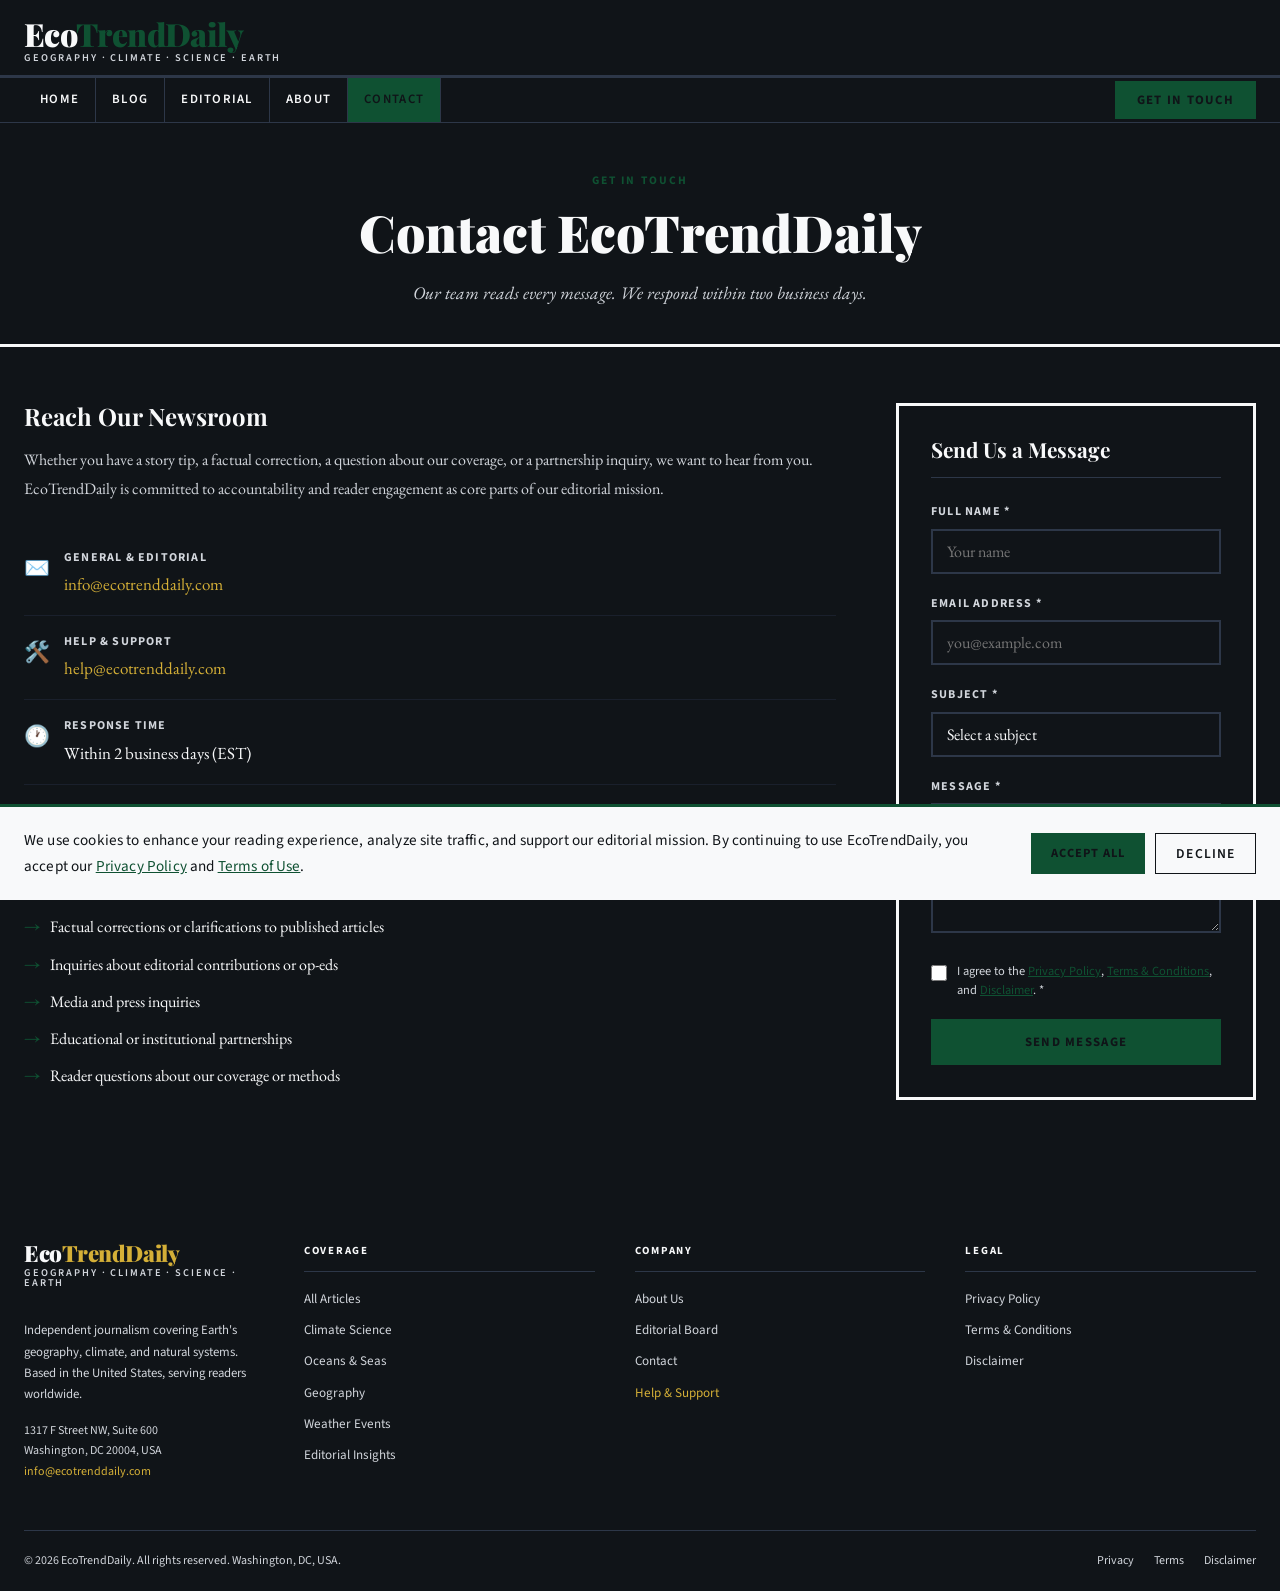
<file: contact.html>
<!DOCTYPE html>
<html lang="en">
<head>
  <meta charset="UTF-8">
  <meta name="viewport" content="width=device-width, initial-scale=1.0">
  <title>Contact — EcoTrendDaily</title>
  <meta name="description" content="Contact the EcoTrendDaily editorial team. We welcome story tips, corrections, reader questions, and partnership inquiries.">
  <link rel="icon" type="image/svg+xml" href="images/favicon.svg">
  <link rel="stylesheet" href="css/style.css">
</head>
<body>

<div id="header-mount"></div>

<div class="page-header">
  <div class="container">
    <div class="page-label">Get In Touch</div>
    <h1>Contact EcoTrendDaily</h1>
    <p>Our team reads every message. We respond within two business days.</p>
  </div>
</div>

<main>
  <div class="container">
    <div class="contact-layout">

      <div class="contact-info">
        <h2>Reach Our Newsroom</h2>
        <p>Whether you have a story tip, a factual correction, a question about our coverage, or a partnership inquiry, we want to hear from you. EcoTrendDaily is committed to accountability and reader engagement as core parts of our editorial mission.</p>

        <div style="margin:28px 0">
          <div class="contact-detail">
            <div class="contact-detail-icon">✉️</div>
            <div class="contact-detail-text">
              <strong>General & Editorial</strong>
              <a href="mailto:info@ecotrenddaily.com" style="color:#D4AF37">info@ecotrenddaily.com</a>
            </div>
          </div>
          <div class="contact-detail">
            <div class="contact-detail-icon">🛠️</div>
            <div class="contact-detail-text">
              <strong>Help & Support</strong>
              <a href="mailto:help@ecotrenddaily.com" style="color:#D4AF37">help@ecotrenddaily.com</a>
            </div>
          </div>

          <div class="contact-detail">
            <div class="contact-detail-icon">🕐</div>
            <div class="contact-detail-text">
              <strong>Response Time</strong>
              <span>Within 2 business days (EST)</span>
            </div>
          </div>
        </div>

        <h2 style="margin-top:2em">What We Can Help With</h2>
        <ul style="list-style:none;display:flex;flex-direction:column;gap:10px;margin-bottom:1em">
          <li style="font-family:var(--body-serif);font-size:1rem;display:flex;gap:10px;align-items:flex-start"><span style="color:var(--accent);font-weight:700">→</span> Story tips and leads on geography or climate topics</li>
          <li style="font-family:var(--body-serif);font-size:1rem;display:flex;gap:10px;align-items:flex-start"><span style="color:var(--accent);font-weight:700">→</span> Factual corrections or clarifications to published articles</li>
          <li style="font-family:var(--body-serif);font-size:1rem;display:flex;gap:10px;align-items:flex-start"><span style="color:var(--accent);font-weight:700">→</span> Inquiries about editorial contributions or op-eds</li>
          <li style="font-family:var(--body-serif);font-size:1rem;display:flex;gap:10px;align-items:flex-start"><span style="color:var(--accent);font-weight:700">→</span> Media and press inquiries</li>
          <li style="font-family:var(--body-serif);font-size:1rem;display:flex;gap:10px;align-items:flex-start"><span style="color:var(--accent);font-weight:700">→</span> Educational or institutional partnerships</li>
          <li style="font-family:var(--body-serif);font-size:1rem;display:flex;gap:10px;align-items:flex-start"><span style="color:var(--accent);font-weight:700">→</span> Reader questions about our coverage or methods</li>
        </ul>
      </div>

      <!-- Inline contact form (separate from modal) -->
      <div>
        <div style="border:3px solid var(--black);padding:32px">
          <h3 style="font-family:var(--serif);font-size:1.3rem;margin-bottom:24px;padding-bottom:16px;border-bottom:1px solid var(--gray-pale)">Send Us a Message</h3>
          <form id="pageContactForm">
            <div class="form-group">
              <label for="pc-name">Full Name *</label>
              <input type="text" id="pc-name" required placeholder="Your name">
            </div>
            <div class="form-group">
              <label for="pc-email">Email Address *</label>
              <input type="email" id="pc-email" required placeholder="you@example.com">
            </div>
            <div class="form-group">
              <label for="pc-subject">Subject *</label>
              <select id="pc-subject" required>
                <option value="">Select a subject</option>
                <option>General Inquiry</option>
                <option>Story Tip or Suggestion</option>
                <option>Editorial Feedback</option>
                <option>Factual Correction</option>
                <option>Partnership or Media</option>
                <option>Technical Support</option>
                <option>Other</option>
              </select>
            </div>
            <div class="form-group">
              <label for="pc-message">Message *</label>
              <textarea id="pc-message" required placeholder="Tell us what's on your mind..." style="min-height:130px"></textarea>
            </div>
            <div class="form-check">
              <input type="checkbox" id="pc-agree" required>
              <label for="pc-agree">I agree to the <a href="privacy-policy.html">Privacy Policy</a>, <a href="terms.html">Terms & Conditions</a>, and <a href="disclaimer.html">Disclaimer</a>. *</label>
            </div>
            <button type="submit" class="btn btn--primary" style="width:100%;padding:14px">Send Message</button>
          </form>
          <div id="pageFormSuccess" style="display:none;text-align:center;padding:32px 0">
            <div style="font-size:2.5rem;margin-bottom:12px">✓</div>
            <h4 style="font-family:var(--serif);font-size:1.3rem;margin-bottom:8px">Message Received</h4>
            <p style="font-family:var(--body-serif);color:var(--charcoal);font-style:italic">Thank you. Our editorial team will respond within 2 business days.</p>
          </div>
        </div>
      </div>

    </div>
  </div>
</main>

<div id="footer-mount"></div>
<div id="modal-mount"></div>
<div id="cookie-mount"></div>

<script src="js/components.js"></script>
<script src="js/main.js"></script>
<script>
document.getElementById('pageContactForm').addEventListener('submit', function(e) {
  e.preventDefault();
  const agreed = document.getElementById('pc-agree');
  if (!agreed.checked) {
    alert('Please agree to our Privacy Policy, Terms & Conditions, and Disclaimer to proceed.');
    return;
  }
  this.style.display = 'none';
  document.getElementById('pageFormSuccess').style.display = 'block';
});
</script>
</body>
</html>
</file>
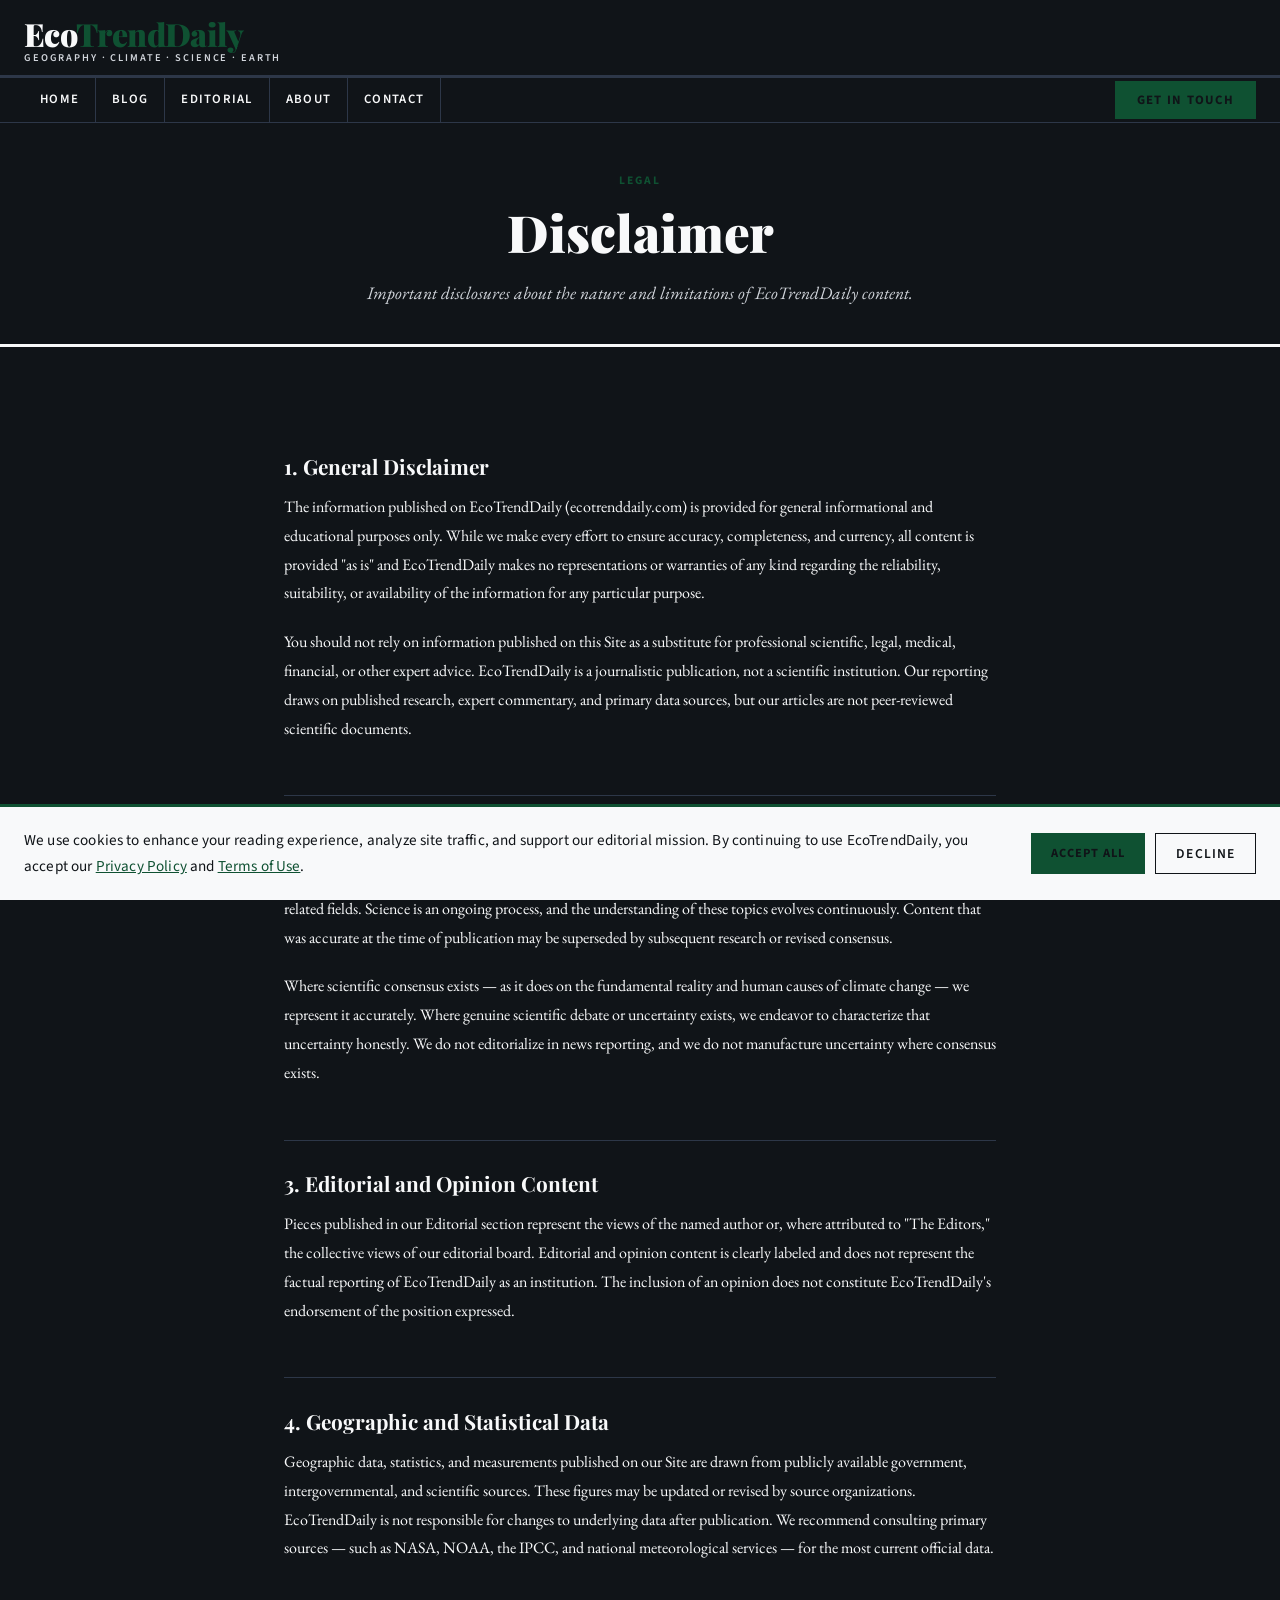
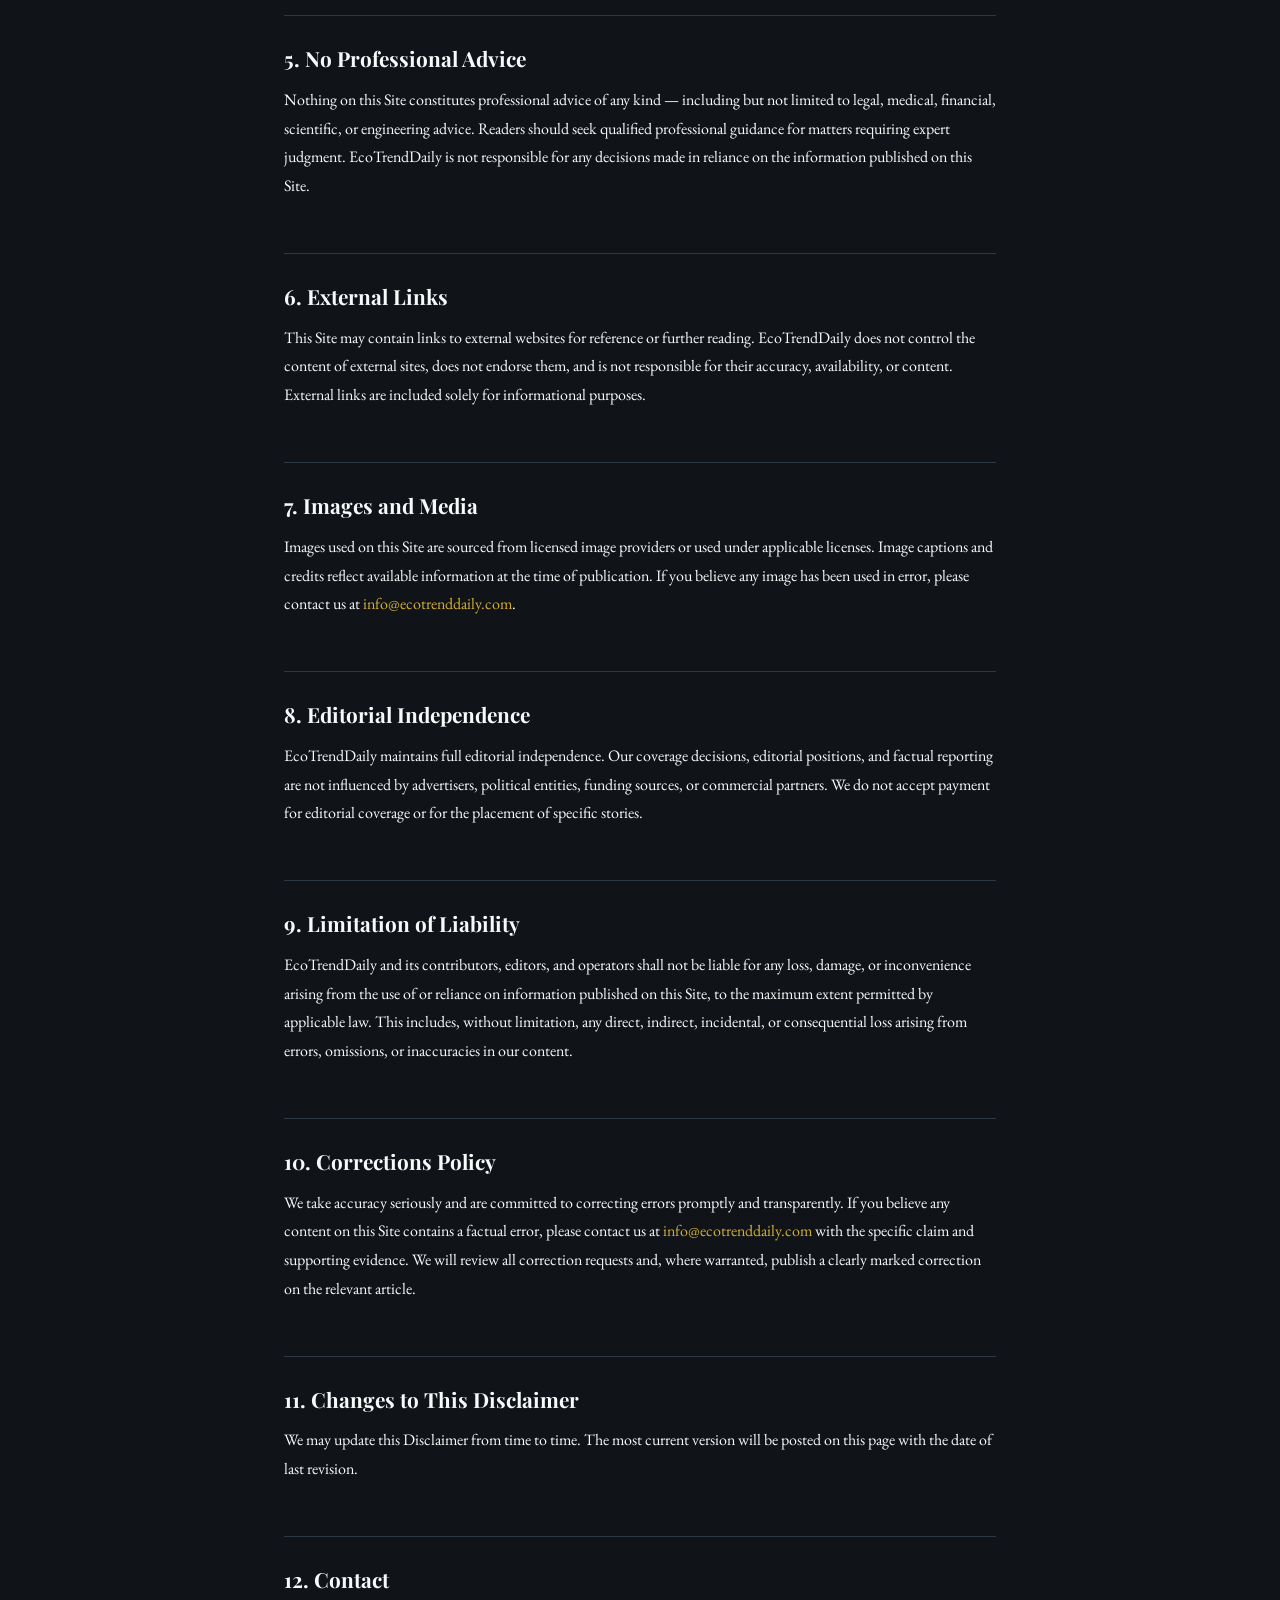
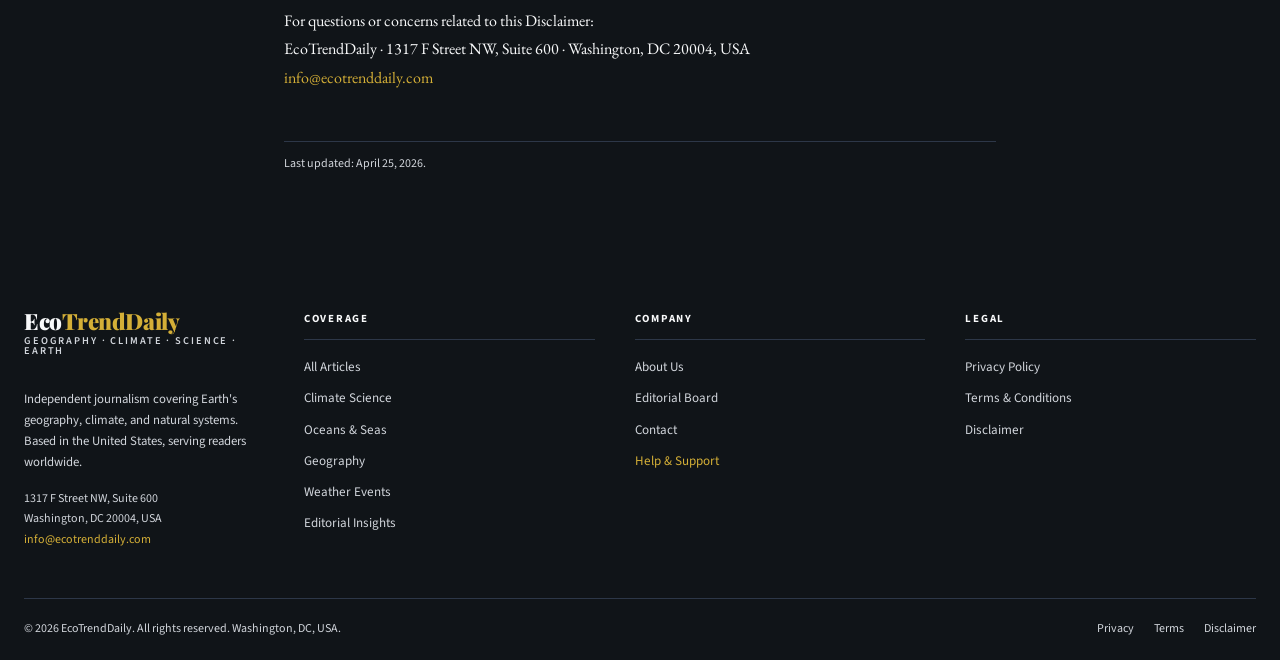
<file: disclaimer.html>
<!DOCTYPE html>
<html lang="en">
<head>
  <meta charset="UTF-8">
  <meta name="viewport" content="width=device-width, initial-scale=1.0">
  <title>Disclaimer — EcoTrendDaily</title>
  <meta name="description" content="EcoTrendDaily editorial disclaimer — limitations of our content and editorial independence statement.">
  <link rel="icon" type="image/svg+xml" href="images/favicon.svg">
  <link rel="stylesheet" href="css/style.css">
</head>
<body>

<div id="header-mount"></div>

<div class="page-header">
  <div class="container">
    <div class="page-label">Legal</div>
    <h1>Disclaimer</h1>
    <p>Important disclosures about the nature and limitations of EcoTrendDaily content.</p>
  </div>
</div>

<main>
  <div class="legal-body">

    <h2>1. General Disclaimer</h2>
    <p>The information published on EcoTrendDaily (ecotrenddaily.com) is provided for general informational and educational purposes only. While we make every effort to ensure accuracy, completeness, and currency, all content is provided "as is" and EcoTrendDaily makes no representations or warranties of any kind regarding the reliability, suitability, or availability of the information for any particular purpose.</p>
    <p>You should not rely on information published on this Site as a substitute for professional scientific, legal, medical, financial, or other expert advice. EcoTrendDaily is a journalistic publication, not a scientific institution. Our reporting draws on published research, expert commentary, and primary data sources, but our articles are not peer-reviewed scientific documents.</p>

    <h2>2. Science and Climate Content</h2>
    <p>EcoTrendDaily covers complex scientific topics including climate science, oceanography, geography, meteorology, and related fields. Science is an ongoing process, and the understanding of these topics evolves continuously. Content that was accurate at the time of publication may be superseded by subsequent research or revised consensus.</p>
    <p>Where scientific consensus exists — as it does on the fundamental reality and human causes of climate change — we represent it accurately. Where genuine scientific debate or uncertainty exists, we endeavor to characterize that uncertainty honestly. We do not editorialize in news reporting, and we do not manufacture uncertainty where consensus exists.</p>

    <h2>3. Editorial and Opinion Content</h2>
    <p>Pieces published in our Editorial section represent the views of the named author or, where attributed to "The Editors," the collective views of our editorial board. Editorial and opinion content is clearly labeled and does not represent the factual reporting of EcoTrendDaily as an institution. The inclusion of an opinion does not constitute EcoTrendDaily's endorsement of the position expressed.</p>

    <h2>4. Geographic and Statistical Data</h2>
    <p>Geographic data, statistics, and measurements published on our Site are drawn from publicly available government, intergovernmental, and scientific sources. These figures may be updated or revised by source organizations. EcoTrendDaily is not responsible for changes to underlying data after publication. We recommend consulting primary sources — such as NASA, NOAA, the IPCC, and national meteorological services — for the most current official data.</p>

    <h2>5. No Professional Advice</h2>
    <p>Nothing on this Site constitutes professional advice of any kind — including but not limited to legal, medical, financial, scientific, or engineering advice. Readers should seek qualified professional guidance for matters requiring expert judgment. EcoTrendDaily is not responsible for any decisions made in reliance on the information published on this Site.</p>

    <h2>6. External Links</h2>
    <p>This Site may contain links to external websites for reference or further reading. EcoTrendDaily does not control the content of external sites, does not endorse them, and is not responsible for their accuracy, availability, or content. External links are included solely for informational purposes.</p>

    <h2>7. Images and Media</h2>
    <p>Images used on this Site are sourced from licensed image providers or used under applicable licenses. Image captions and credits reflect available information at the time of publication. If you believe any image has been used in error, please contact us at <a href="mailto:info@ecotrenddaily.com" style="color:#D4AF37">info@ecotrenddaily.com</a>.</p>

    <h2>8. Editorial Independence</h2>
    <p>EcoTrendDaily maintains full editorial independence. Our coverage decisions, editorial positions, and factual reporting are not influenced by advertisers, political entities, funding sources, or commercial partners. We do not accept payment for editorial coverage or for the placement of specific stories.</p>

    <h2>9. Limitation of Liability</h2>
    <p>EcoTrendDaily and its contributors, editors, and operators shall not be liable for any loss, damage, or inconvenience arising from the use of or reliance on information published on this Site, to the maximum extent permitted by applicable law. This includes, without limitation, any direct, indirect, incidental, or consequential loss arising from errors, omissions, or inaccuracies in our content.</p>

    <h2>10. Corrections Policy</h2>
    <p>We take accuracy seriously and are committed to correcting errors promptly and transparently. If you believe any content on this Site contains a factual error, please contact us at <a href="mailto:info@ecotrenddaily.com" style="color:#D4AF37">info@ecotrenddaily.com</a> with the specific claim and supporting evidence. We will review all correction requests and, where warranted, publish a clearly marked correction on the relevant article.</p>

    <h2>11. Changes to This Disclaimer</h2>
    <p>We may update this Disclaimer from time to time. The most current version will be posted on this page with the date of last revision.</p>

    <h2>12. Contact</h2>
    <p>For questions or concerns related to this Disclaimer:<br>
    EcoTrendDaily · 1317 F Street NW, Suite 600 · Washington, DC 20004, USA<br>
    <a href="mailto:info@ecotrenddaily.com" style="color:#D4AF37">info@ecotrenddaily.com</a></p>

    <div class="legal-last-updated">Last updated: April 25, 2026.</div>
  </div>
</main>

<div id="footer-mount"></div>
<div id="modal-mount"></div>
<div id="cookie-mount"></div>

<script src="js/components.js"></script>
<script src="js/main.js"></script>
</body>
</html>
</file>
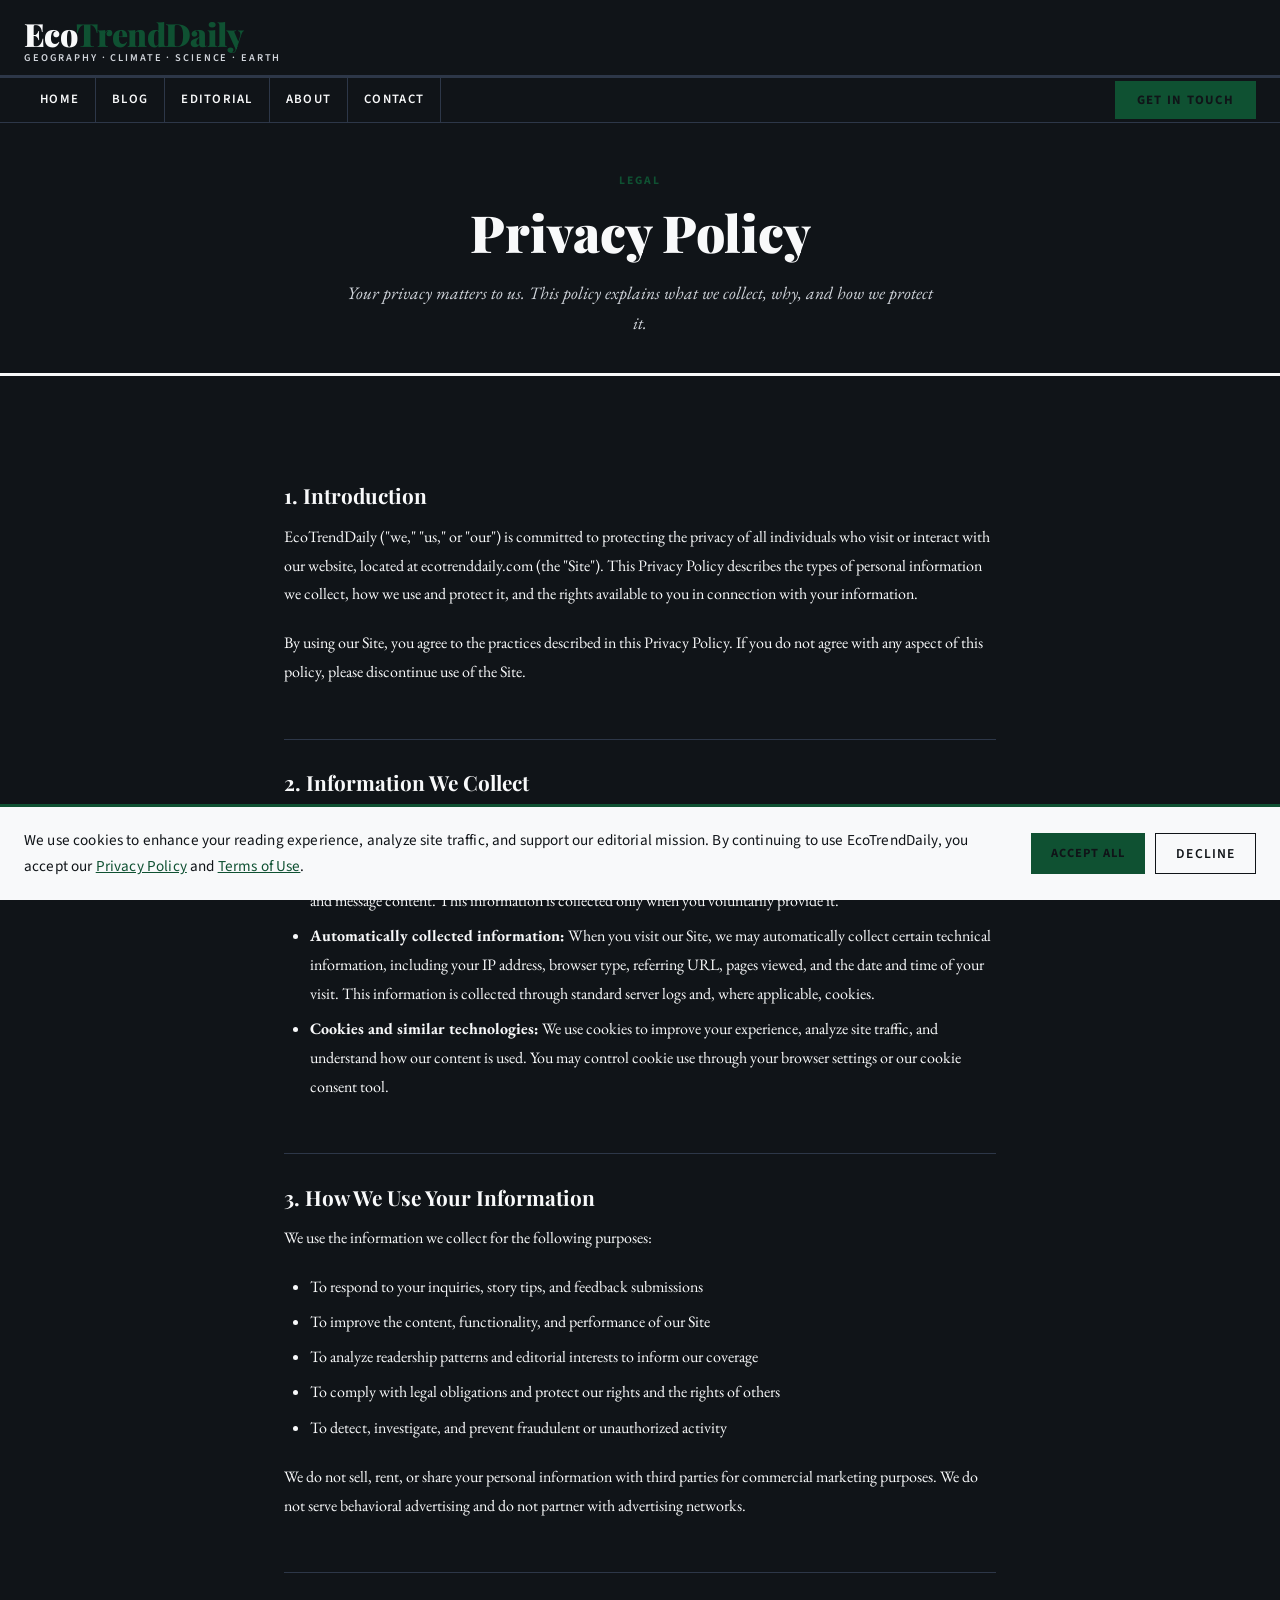
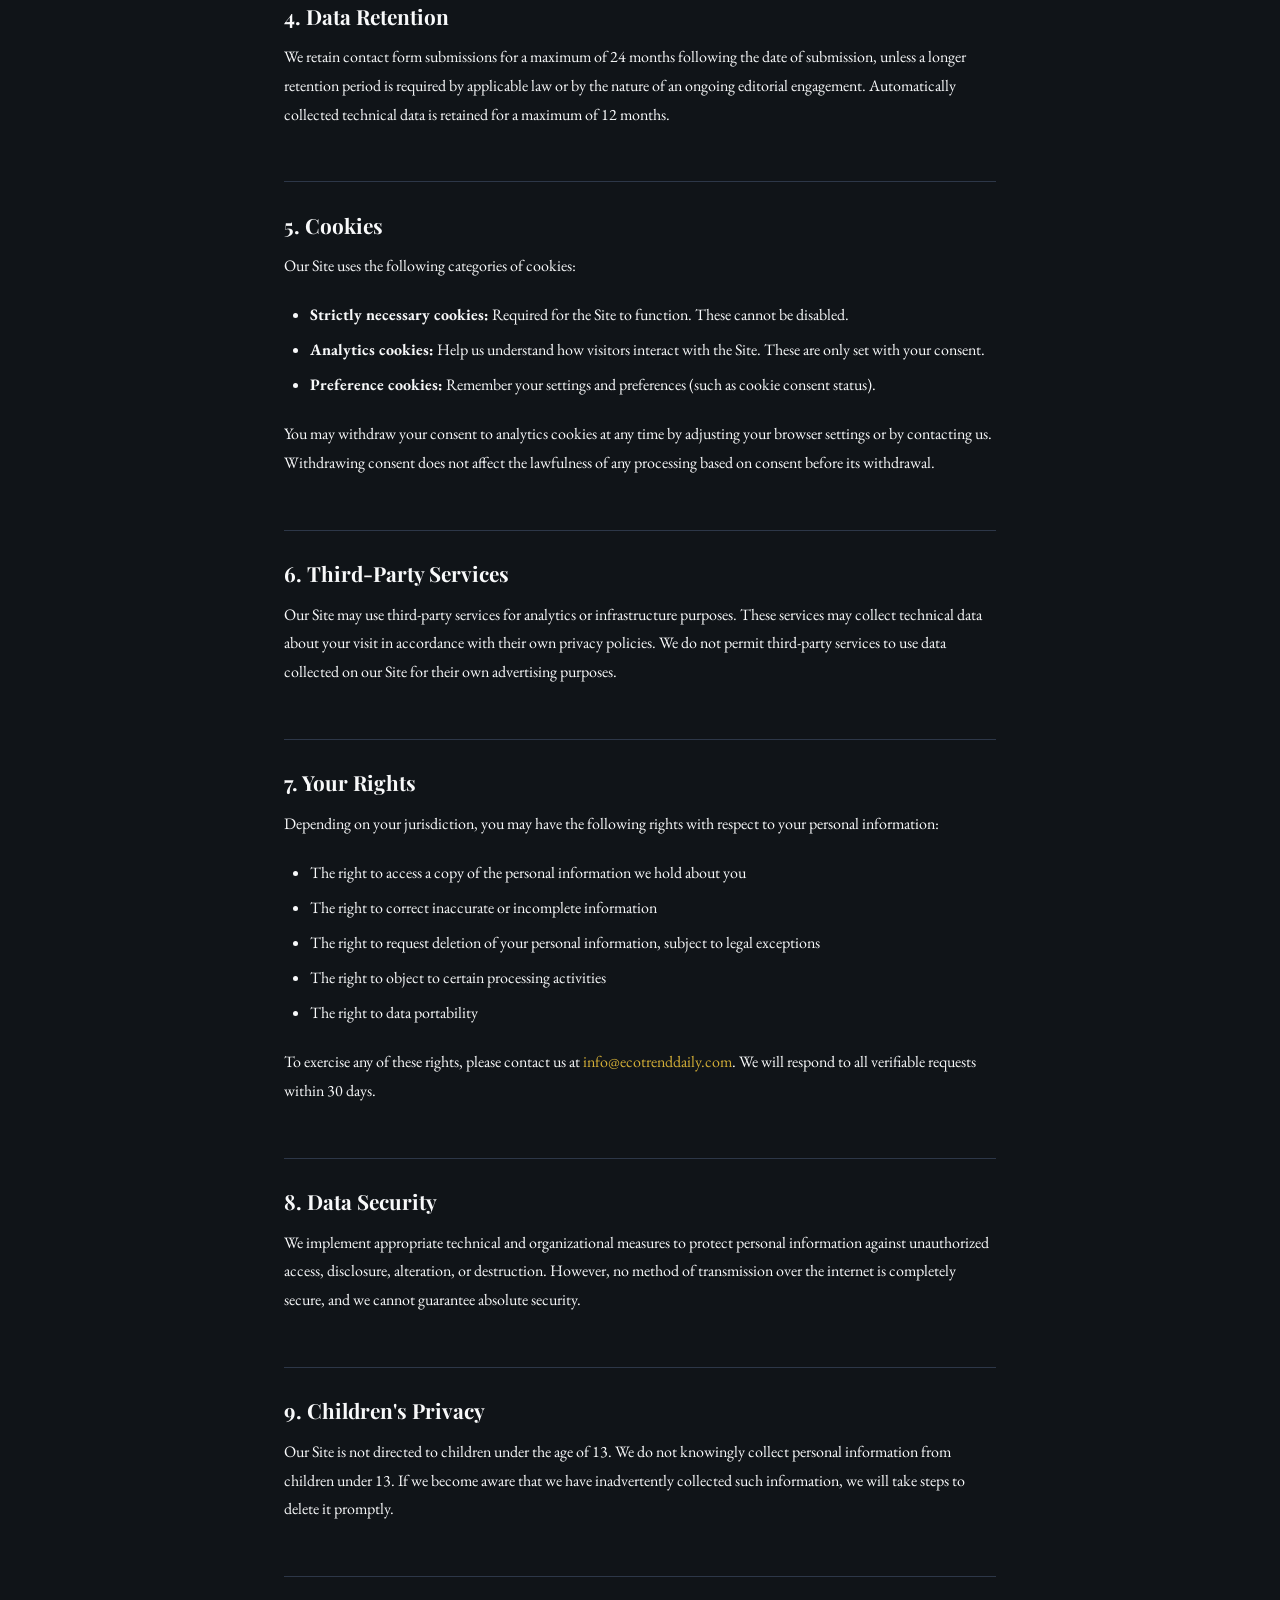
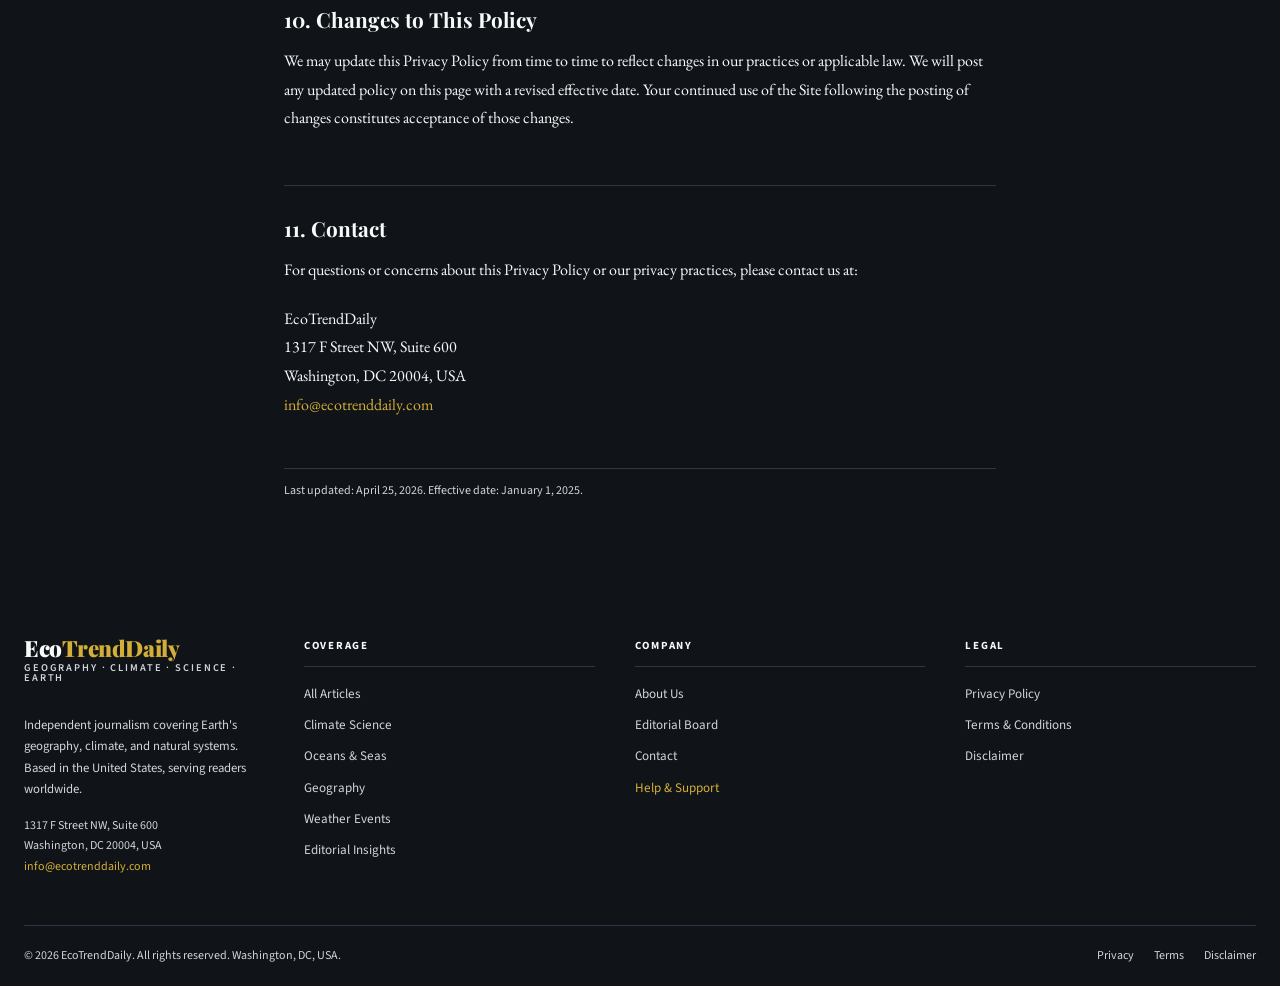
<file: privacy-policy.html>
<!DOCTYPE html>
<html lang="en">
<head>
  <meta charset="UTF-8">
  <meta name="viewport" content="width=device-width, initial-scale=1.0">
  <title>Privacy Policy — EcoTrendDaily</title>
  <meta name="description" content="EcoTrendDaily Privacy Policy — how we collect, use, and protect your personal information.">
  <link rel="icon" type="image/svg+xml" href="images/favicon.svg">
  <link rel="stylesheet" href="css/style.css">
</head>
<body>

<div id="header-mount"></div>

<div class="page-header">
  <div class="container">
    <div class="page-label">Legal</div>
    <h1>Privacy Policy</h1>
    <p>Your privacy matters to us. This policy explains what we collect, why, and how we protect it.</p>
  </div>
</div>

<main>
  <div class="legal-body">

    <h2>1. Introduction</h2>
    <p>EcoTrendDaily ("we," "us," or "our") is committed to protecting the privacy of all individuals who visit or interact with our website, located at ecotrenddaily.com (the "Site"). This Privacy Policy describes the types of personal information we collect, how we use and protect it, and the rights available to you in connection with your information.</p>
    <p>By using our Site, you agree to the practices described in this Privacy Policy. If you do not agree with any aspect of this policy, please discontinue use of the Site.</p>

    <h2>2. Information We Collect</h2>
    <p>We collect information in the following ways:</p>
    <ul>
      <li><strong>Information you provide directly:</strong> When you submit our contact form, you provide your name, email address, and message content. This information is collected only when you voluntarily provide it.</li>
      <li><strong>Automatically collected information:</strong> When you visit our Site, we may automatically collect certain technical information, including your IP address, browser type, referring URL, pages viewed, and the date and time of your visit. This information is collected through standard server logs and, where applicable, cookies.</li>
      <li><strong>Cookies and similar technologies:</strong> We use cookies to improve your experience, analyze site traffic, and understand how our content is used. You may control cookie use through your browser settings or our cookie consent tool.</li>
    </ul>

    <h2>3. How We Use Your Information</h2>
    <p>We use the information we collect for the following purposes:</p>
    <ul>
      <li>To respond to your inquiries, story tips, and feedback submissions</li>
      <li>To improve the content, functionality, and performance of our Site</li>
      <li>To analyze readership patterns and editorial interests to inform our coverage</li>
      <li>To comply with legal obligations and protect our rights and the rights of others</li>
      <li>To detect, investigate, and prevent fraudulent or unauthorized activity</li>
    </ul>
    <p>We do not sell, rent, or share your personal information with third parties for commercial marketing purposes. We do not serve behavioral advertising and do not partner with advertising networks.</p>

    <h2>4. Data Retention</h2>
    <p>We retain contact form submissions for a maximum of 24 months following the date of submission, unless a longer retention period is required by applicable law or by the nature of an ongoing editorial engagement. Automatically collected technical data is retained for a maximum of 12 months.</p>

    <h2>5. Cookies</h2>
    <p>Our Site uses the following categories of cookies:</p>
    <ul>
      <li><strong>Strictly necessary cookies:</strong> Required for the Site to function. These cannot be disabled.</li>
      <li><strong>Analytics cookies:</strong> Help us understand how visitors interact with the Site. These are only set with your consent.</li>
      <li><strong>Preference cookies:</strong> Remember your settings and preferences (such as cookie consent status).</li>
    </ul>
    <p>You may withdraw your consent to analytics cookies at any time by adjusting your browser settings or by contacting us. Withdrawing consent does not affect the lawfulness of any processing based on consent before its withdrawal.</p>

    <h2>6. Third-Party Services</h2>
    <p>Our Site may use third-party services for analytics or infrastructure purposes. These services may collect technical data about your visit in accordance with their own privacy policies. We do not permit third-party services to use data collected on our Site for their own advertising purposes.</p>

    <h2>7. Your Rights</h2>
    <p>Depending on your jurisdiction, you may have the following rights with respect to your personal information:</p>
    <ul>
      <li>The right to access a copy of the personal information we hold about you</li>
      <li>The right to correct inaccurate or incomplete information</li>
      <li>The right to request deletion of your personal information, subject to legal exceptions</li>
      <li>The right to object to certain processing activities</li>
      <li>The right to data portability</li>
    </ul>
    <p>To exercise any of these rights, please contact us at <a href="mailto:info@ecotrenddaily.com" style="color:#D4AF37">info@ecotrenddaily.com</a>. We will respond to all verifiable requests within 30 days.</p>

    <h2>8. Data Security</h2>
    <p>We implement appropriate technical and organizational measures to protect personal information against unauthorized access, disclosure, alteration, or destruction. However, no method of transmission over the internet is completely secure, and we cannot guarantee absolute security.</p>

    <h2>9. Children's Privacy</h2>
    <p>Our Site is not directed to children under the age of 13. We do not knowingly collect personal information from children under 13. If we become aware that we have inadvertently collected such information, we will take steps to delete it promptly.</p>

    <h2>10. Changes to This Policy</h2>
    <p>We may update this Privacy Policy from time to time to reflect changes in our practices or applicable law. We will post any updated policy on this page with a revised effective date. Your continued use of the Site following the posting of changes constitutes acceptance of those changes.</p>

    <h2>11. Contact</h2>
    <p>For questions or concerns about this Privacy Policy or our privacy practices, please contact us at:</p>
    <p>EcoTrendDaily<br>1317 F Street NW, Suite 600<br>Washington, DC 20004, USA<br><a href="mailto:info@ecotrenddaily.com" style="color:#D4AF37">info@ecotrenddaily.com</a></p>

    <div class="legal-last-updated">Last updated: April 25, 2026. Effective date: January 1, 2025.</div>
  </div>
</main>

<div id="footer-mount"></div>
<div id="modal-mount"></div>
<div id="cookie-mount"></div>

<script src="js/components.js"></script>
<script src="js/main.js"></script>
</body>
</html>
</file>
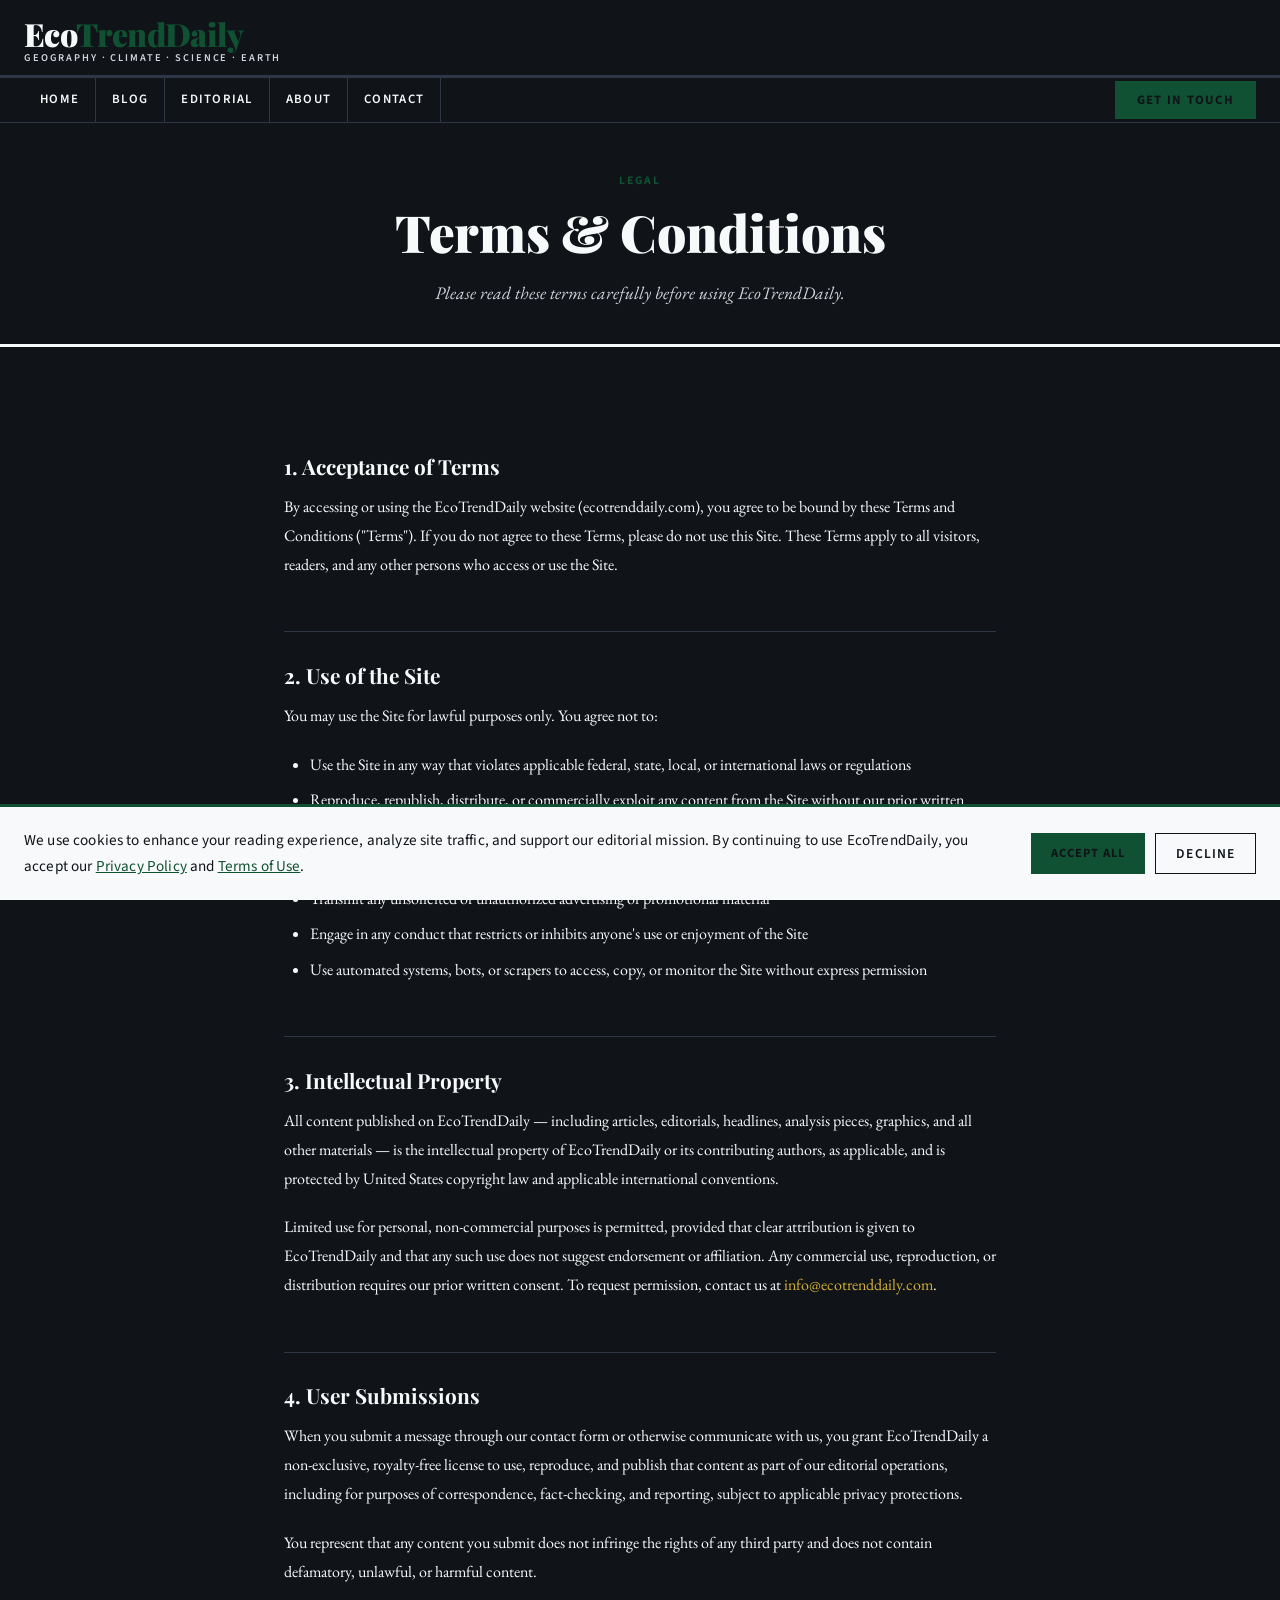
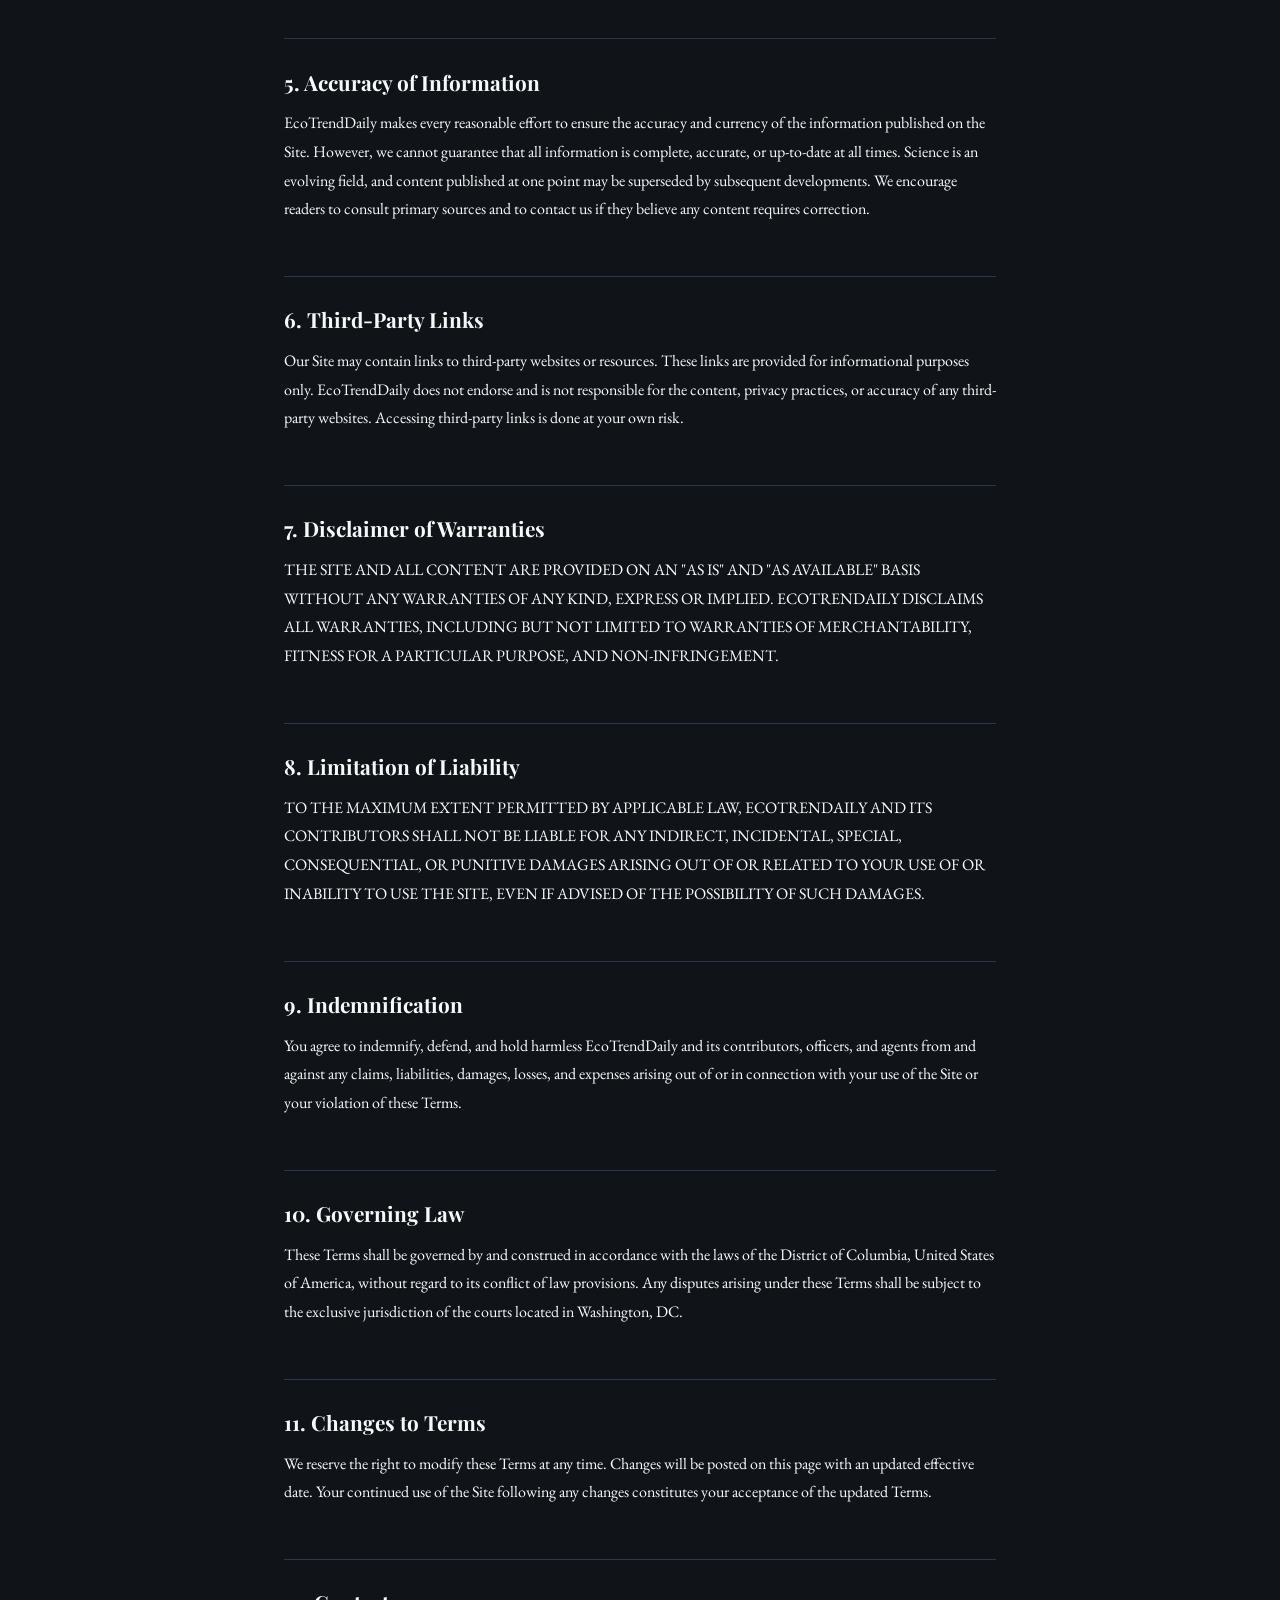
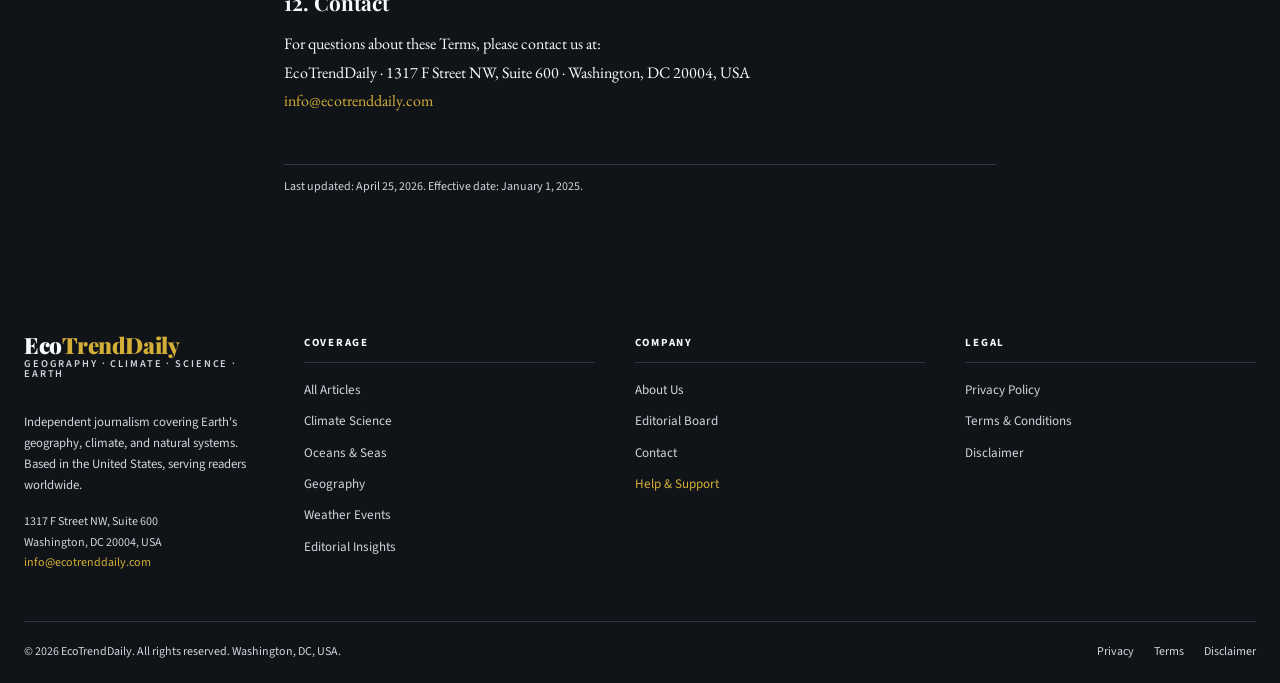
<file: terms.html>
<!DOCTYPE html>
<html lang="en">
<head>
  <meta charset="UTF-8">
  <meta name="viewport" content="width=device-width, initial-scale=1.0">
  <title>Terms & Conditions — EcoTrendDaily</title>
  <meta name="description" content="EcoTrendDaily Terms and Conditions governing use of our website and content.">
  <link rel="icon" type="image/svg+xml" href="images/favicon.svg">
  <link rel="stylesheet" href="css/style.css">
</head>
<body>

<div id="header-mount"></div>

<div class="page-header">
  <div class="container">
    <div class="page-label">Legal</div>
    <h1>Terms &amp; Conditions</h1>
    <p>Please read these terms carefully before using EcoTrendDaily.</p>
  </div>
</div>

<main>
  <div class="legal-body">

    <h2>1. Acceptance of Terms</h2>
    <p>By accessing or using the EcoTrendDaily website (ecotrenddaily.com), you agree to be bound by these Terms and Conditions ("Terms"). If you do not agree to these Terms, please do not use this Site. These Terms apply to all visitors, readers, and any other persons who access or use the Site.</p>

    <h2>2. Use of the Site</h2>
    <p>You may use the Site for lawful purposes only. You agree not to:</p>
    <ul>
      <li>Use the Site in any way that violates applicable federal, state, local, or international laws or regulations</li>
      <li>Reproduce, republish, distribute, or commercially exploit any content from the Site without our prior written permission</li>
      <li>Attempt to gain unauthorized access to any part of the Site or its related systems</li>
      <li>Transmit any unsolicited or unauthorized advertising or promotional material</li>
      <li>Engage in any conduct that restricts or inhibits anyone's use or enjoyment of the Site</li>
      <li>Use automated systems, bots, or scrapers to access, copy, or monitor the Site without express permission</li>
    </ul>

    <h2>3. Intellectual Property</h2>
    <p>All content published on EcoTrendDaily — including articles, editorials, headlines, analysis pieces, graphics, and all other materials — is the intellectual property of EcoTrendDaily or its contributing authors, as applicable, and is protected by United States copyright law and applicable international conventions.</p>
    <p>Limited use for personal, non-commercial purposes is permitted, provided that clear attribution is given to EcoTrendDaily and that any such use does not suggest endorsement or affiliation. Any commercial use, reproduction, or distribution requires our prior written consent. To request permission, contact us at <a href="mailto:info@ecotrenddaily.com" style="color:#D4AF37">info@ecotrenddaily.com</a>.</p>

    <h2>4. User Submissions</h2>
    <p>When you submit a message through our contact form or otherwise communicate with us, you grant EcoTrendDaily a non-exclusive, royalty-free license to use, reproduce, and publish that content as part of our editorial operations, including for purposes of correspondence, fact-checking, and reporting, subject to applicable privacy protections.</p>
    <p>You represent that any content you submit does not infringe the rights of any third party and does not contain defamatory, unlawful, or harmful content.</p>

    <h2>5. Accuracy of Information</h2>
    <p>EcoTrendDaily makes every reasonable effort to ensure the accuracy and currency of the information published on the Site. However, we cannot guarantee that all information is complete, accurate, or up-to-date at all times. Science is an evolving field, and content published at one point may be superseded by subsequent developments. We encourage readers to consult primary sources and to contact us if they believe any content requires correction.</p>

    <h2>6. Third-Party Links</h2>
    <p>Our Site may contain links to third-party websites or resources. These links are provided for informational purposes only. EcoTrendDaily does not endorse and is not responsible for the content, privacy practices, or accuracy of any third-party websites. Accessing third-party links is done at your own risk.</p>

    <h2>7. Disclaimer of Warranties</h2>
    <p>THE SITE AND ALL CONTENT ARE PROVIDED ON AN "AS IS" AND "AS AVAILABLE" BASIS WITHOUT ANY WARRANTIES OF ANY KIND, EXPRESS OR IMPLIED. ECOTRENDAILY DISCLAIMS ALL WARRANTIES, INCLUDING BUT NOT LIMITED TO WARRANTIES OF MERCHANTABILITY, FITNESS FOR A PARTICULAR PURPOSE, AND NON-INFRINGEMENT.</p>

    <h2>8. Limitation of Liability</h2>
    <p>TO THE MAXIMUM EXTENT PERMITTED BY APPLICABLE LAW, ECOTRENDAILY AND ITS CONTRIBUTORS SHALL NOT BE LIABLE FOR ANY INDIRECT, INCIDENTAL, SPECIAL, CONSEQUENTIAL, OR PUNITIVE DAMAGES ARISING OUT OF OR RELATED TO YOUR USE OF OR INABILITY TO USE THE SITE, EVEN IF ADVISED OF THE POSSIBILITY OF SUCH DAMAGES.</p>

    <h2>9. Indemnification</h2>
    <p>You agree to indemnify, defend, and hold harmless EcoTrendDaily and its contributors, officers, and agents from and against any claims, liabilities, damages, losses, and expenses arising out of or in connection with your use of the Site or your violation of these Terms.</p>

    <h2>10. Governing Law</h2>
    <p>These Terms shall be governed by and construed in accordance with the laws of the District of Columbia, United States of America, without regard to its conflict of law provisions. Any disputes arising under these Terms shall be subject to the exclusive jurisdiction of the courts located in Washington, DC.</p>

    <h2>11. Changes to Terms</h2>
    <p>We reserve the right to modify these Terms at any time. Changes will be posted on this page with an updated effective date. Your continued use of the Site following any changes constitutes your acceptance of the updated Terms.</p>

    <h2>12. Contact</h2>
    <p>For questions about these Terms, please contact us at:<br>
    EcoTrendDaily · 1317 F Street NW, Suite 600 · Washington, DC 20004, USA<br>
    <a href="mailto:info@ecotrenddaily.com" style="color:#D4AF37">info@ecotrenddaily.com</a></p>

    <div class="legal-last-updated">Last updated: April 25, 2026. Effective date: January 1, 2025.</div>
  </div>
</main>

<div id="footer-mount"></div>
<div id="modal-mount"></div>
<div id="cookie-mount"></div>

<script src="js/components.js"></script>
<script src="js/main.js"></script>
</body>
</html>
</file>
<file: css/style.css>
/* ============================================================
   WORLD FACTS — Main Stylesheet
   Editorial, newspaper-inspired design
   ============================================================ */

@import url('https://fonts.googleapis.com/css2?family=Playfair+Display:ital,wght@0,400;0,600;0,700;0,900;1,400;1,600&family=EB+Garamond:ital,wght@0,400;0,500;0,600;1,400&family=Source+Sans+3:wght@300;400;500;600;700&display=swap');

/* ── Reset & Base ── */
*, *::before, *::after { box-sizing: border-box; margin: 0; padding: 0; }

:root {
  --black: #F8F9FA;
  --off-black: #F8F9FA;
  --charcoal: #D1D5DB;
  --gray-dark: #D1D5DB;
  --gray-mid: #D1D5DB;
  --gray-light: #F8F9FA;
  --gray-pale: #2D3748;
  --gray-ghost: #1A202C;
  --white: #101418;
  --accent: #0F5132;
  --accent-dark: #198754;
  --accent-light: #D4AF37;
  --primary-text: #F8F9FA;
  --secondary-text: #D1D5DB;
  --background: #101418;
  --card-background: #1A202C;
  --border-color: #2D3748;
  --interactive: #198754;
  --rule: #2D3748;
  --serif: 'Playfair Display', Georgia, serif;
  --body-serif: 'EB Garamond', Georgia, serif;
  --sans: 'Source Sans 3', sans-serif;
  --max-w: 1280px;
  --content-w: 720px;
}

html { scroll-behavior: smooth; font-size: 16px; }

body {
  font-family: var(--body-serif);
  font-size: 1.0625rem;
  line-height: 1.7;
  color: var(--black);
  background: var(--white);
  -webkit-font-smoothing: antialiased;
}

img { max-width: 100%; height: auto; display: block; }
a { color: inherit; text-decoration: none; }
ul { list-style: none; }

/* ── Typography ── */
h1, h2, h3, h4, h5 {
  font-family: var(--serif);
  font-weight: 700;
  line-height: 1.15;
  color: var(--black);
}

p { margin-bottom: 1.25em; }
p:last-child { margin-bottom: 0; }

/* ── Layout ── */
.container {
  max-width: var(--max-w);
  margin: 0 auto;
  padding: 0 24px;
}

.container--narrow {
  max-width: 860px;
  margin: 0 auto;
  padding: 0 24px;
}

/* ── Utility ── */
.sr-only { position: absolute; width: 1px; height: 1px; overflow: hidden; clip: rect(0,0,0,0); }
.text-center { text-align: center; }
.text-accent { color: var(--accent-light); }

/* ============================================================
   HEADER & NAVIGATION
   ============================================================ */

.site-header {
  background: var(--white);
  position: sticky;
  top: 0;
  z-index: 100;
}

.header-top {
  border-bottom: 3px solid var(--gray-pale);
  padding: 18px 0 12px;
}

.header-top .container {
  display: flex;
  align-items: center;
  justify-content: space-between;
  gap: 16px;
}

.site-logo {
  display: flex;
  flex-direction: column;
  line-height: 1;
}

.logo-main {
  font-family: var(--serif);
  font-size: 2rem;
  font-weight: 900;
  letter-spacing: -0.02em;
  color: var(--black);
}

.logo-main span { color: var(--accent); }

.logo-tagline {
  font-family: var(--sans);
  font-size: 0.65rem;
  font-weight: 600;
  text-transform: uppercase;
  letter-spacing: 0.18em;
  color: var(--gray-mid);
  margin-top: 3px;
}

.header-meta {
  font-family: var(--sans);
  font-size: 0.75rem;
  color: var(--gray-dark);
  text-align: right;
}

.header-nav {
  border-bottom: 1px solid var(--gray-pale);
}

.nav-list {
  display: flex;
  align-items: center;
  gap: 0;
}

.nav-list a {
  display: block;
  font-family: var(--sans);
  font-size: 0.8rem;
  font-weight: 600;
  text-transform: uppercase;
  letter-spacing: 0.1em;
  color: var(--black);
  padding: 11px 16px;
  border-right: 1px solid var(--gray-pale);
  transition: background 0.15s, color 0.15s;
}

.nav-list a:hover { background: var(--accent-dark); color: var(--white); }
.nav-list a.active { background: var(--accent); color: var(--white); }

.nav-cta {
  margin-left: auto;
  padding: 0 0 0 16px;
}

.btn {
  display: inline-block;
  font-family: var(--sans);
  font-size: 0.8rem;
  font-weight: 700;
  text-transform: uppercase;
  letter-spacing: 0.1em;
  padding: 10px 22px;
  cursor: pointer;
  transition: all 0.2s;
  border: none;
}

.btn--primary {
  background: var(--accent);
  color: var(--white);
}
.btn--primary:hover { background: var(--accent-dark); }

.btn--outline {
  background: transparent;
  color: var(--black);
  border: 2px solid var(--gray-pale);
}
.btn--outline:hover { background: var(--accent-dark); color: var(--white); border-color: var(--accent-dark); }

.btn--ghost {
  background: transparent;
  color: var(--accent-light);
  padding: 0;
  font-size: 0.78rem;
}
.btn--ghost:hover { color: var(--accent-dark); }

/* Mobile Nav Toggle */
.nav-toggle {
  display: none;
  background: none;
  border: none;
  cursor: pointer;
  padding: 4px;
  flex-direction: column;
  gap: 5px;
}
.nav-toggle span {
  display: block;
  width: 24px;
  height: 2px;
  background: var(--black);
  transition: all 0.3s;
}

/* ============================================================
   TICKER / BREAKING LINE
   ============================================================ */

.news-ticker {
  background: var(--accent);
  color: var(--white);
  overflow: hidden;
  padding: 7px 0;
  font-family: var(--sans);
  font-size: 0.75rem;
  font-weight: 600;
  letter-spacing: 0.05em;
}

.ticker-inner {
  display: flex;
  align-items: center;
  gap: 24px;
}

.ticker-label {
  background: var(--accent-light);
  color: var(--white);
  padding: 2px 10px;
  font-weight: 700;
  text-transform: uppercase;
  letter-spacing: 0.12em;
  font-size: 0.7rem;
  flex-shrink: 0;
}

.ticker-scroll {
  overflow: hidden;
  flex: 1;
}

.ticker-track {
  display: flex;
  gap: 60px;
  animation: ticker 28s linear infinite;
  white-space: nowrap;
}

.ticker-track span::before {
  content: '◆';
  margin-right: 12px;
  color: var(--gray-light);
  font-size: 0.6em;
}

@keyframes ticker {
  0% { transform: translateX(0); }
  100% { transform: translateX(-50%); }
}

/* ============================================================
   HERO / FEATURED
   ============================================================ */

.hero {
  padding: 48px 0 40px;
  border-bottom: 3px solid var(--black);
}

.hero-grid {
  display: grid;
  grid-template-columns: 1fr 380px;
  gap: 40px;
  align-items: start;
}

.hero-main {
  display: grid;
  grid-template-columns: 1fr;
}

.hero-image-wrap {
  position: relative;
  overflow: hidden;
  margin-bottom: 20px;
}

.hero-image-wrap img {
  width: 100%;
  height: 380px;
  object-fit: cover;
  filter: grayscale(25%);
  transition: filter 0.4s;
}

.hero-image-wrap:hover img { filter: grayscale(0%); }

.category-tag {
  display: inline-block;
  font-family: var(--sans);
  font-size: 0.68rem;
  font-weight: 700;
  text-transform: uppercase;
  letter-spacing: 0.14em;
  color: var(--white);
  background: var(--accent);
  padding: 3px 10px;
  margin-bottom: 10px;
}

.hero-title {
  font-size: clamp(1.7rem, 3vw, 2.4rem);
  font-weight: 900;
  line-height: 1.1;
  margin-bottom: 14px;
}

.hero-subtitle {
  font-family: var(--body-serif);
  font-size: 1.05rem;
  color: var(--charcoal);
  line-height: 1.6;
  margin-bottom: 16px;
  font-style: italic;
}

.article-meta {
  display: flex;
  align-items: center;
  gap: 14px;
  font-family: var(--sans);
  font-size: 0.75rem;
  color: var(--gray-mid);
  flex-wrap: wrap;
}

.article-meta .author { color: var(--black); font-weight: 600; }
.article-meta .divider { color: var(--gray-pale); }

/* Hero sidebar */
.hero-sidebar { border-left: 3px solid var(--black); padding-left: 32px; }

.sidebar-heading {
  font-family: var(--sans);
  font-size: 0.68rem;
  font-weight: 700;
  text-transform: uppercase;
  letter-spacing: 0.14em;
  color: var(--gray-mid);
  border-bottom: 1px solid var(--gray-pale);
  padding-bottom: 8px;
  margin-bottom: 20px;
}

.sidebar-article {
  display: grid;
  grid-template-columns: 80px 1fr;
  gap: 12px;
  padding: 16px 0;
  border-bottom: 1px solid var(--gray-ghost);
}

.sidebar-article:last-child { border-bottom: none; }

.sidebar-article img {
  width: 80px;
  height: 60px;
  object-fit: cover;
  filter: grayscale(30%);
}

.sidebar-article h4 {
  font-size: 0.9rem;
  font-weight: 700;
  line-height: 1.25;
  margin-bottom: 6px;
}

.sidebar-article a:hover h4 { color: var(--accent); }

/* ============================================================
   SECTION DIVIDER
   ============================================================ */

.section-rule {
  border: none;
  border-top: 3px solid var(--black);
  margin: 0;
}

.section-header {
  display: flex;
  align-items: baseline;
  justify-content: space-between;
  padding: 18px 0 22px;
  border-bottom: 1px solid var(--gray-pale);
  margin-bottom: 28px;
}

.section-title {
  font-family: var(--serif);
  font-size: 1.1rem;
  font-weight: 900;
  text-transform: uppercase;
  letter-spacing: 0.06em;
  border-left: 4px solid var(--accent);
  padding-left: 12px;
}

/* ============================================================
   ARTICLE CARDS
   ============================================================ */

.articles-grid {
  display: grid;
  grid-template-columns: repeat(3, 1fr);
  gap: 32px;
  padding: 40px 0;
}

.article-card {
  display: flex;
  flex-direction: column;
  border-bottom: 1px solid var(--gray-pale);
  padding-bottom: 24px;
}

.article-card__image {
  overflow: hidden;
  margin-bottom: 16px;
}

.article-card__image img {
  width: 100%;
  height: 200px;
  object-fit: cover;
  filter: grayscale(20%);
  transition: filter 0.4s, transform 0.4s;
}

.article-card__image:hover img {
  filter: grayscale(0%);
  transform: scale(1.03);
}

.article-card__body { flex: 1; }

.article-card__title {
  font-size: 1.15rem;
  font-weight: 700;
  line-height: 1.25;
  margin-bottom: 10px;
  transition: color 0.2s;
}

.article-card a:hover .article-card__title { color: var(--accent); }

.article-card__excerpt {
  font-family: var(--body-serif);
  font-size: 0.92rem;
  color: var(--charcoal);
  line-height: 1.65;
  margin-bottom: 12px;
}

/* ============================================================
   TOPIC BELT
   ============================================================ */

.topic-belt {
  background: var(--black);
  color: var(--white);
  padding: 40px 0;
  margin: 48px 0;
}

.topic-belt .section-title { color: var(--white); border-color: var(--accent); }

.topics-grid {
  display: grid;
  grid-template-columns: repeat(5, 1fr);
  gap: 1px;
  background: rgba(248,249,250,0.12);
  margin-top: 24px;
}

.topic-card {
  background: var(--black);
  padding: 24px 20px;
  text-align: center;
  transition: background 0.2s;
  cursor: pointer;
}

.topic-card:hover { background: var(--accent); }

.topic-icon {
  font-size: 2rem;
  margin-bottom: 10px;
}

.topic-name {
  font-family: var(--sans);
  font-size: 0.8rem;
  font-weight: 700;
  text-transform: uppercase;
  letter-spacing: 0.1em;
  color: var(--white);
}

/* ============================================================
   STATS BAR
   ============================================================ */

.stats-bar {
  display: grid;
  grid-template-columns: repeat(4, 1fr);
  border: 3px solid var(--black);
  margin: 48px 0;
}

.stat-item {
  padding: 28px 24px;
  border-right: 3px solid var(--black);
  text-align: center;
}

.stat-item:last-child { border-right: none; }

.stat-number {
  font-family: var(--serif);
  font-size: 2.4rem;
  font-weight: 900;
  color: var(--accent);
  line-height: 1;
  margin-bottom: 6px;
}

.stat-label {
  font-family: var(--sans);
  font-size: 0.72rem;
  font-weight: 600;
  text-transform: uppercase;
  letter-spacing: 0.1em;
  color: var(--gray-mid);
}

/* ============================================================
   CTA SECTION
   ============================================================ */

.cta-section {
  text-align: center;
  padding: 60px 0;
  border-top: 3px solid var(--black);
  border-bottom: 3px solid var(--black);
}

.cta-section h2 {
  font-size: clamp(1.6rem, 3vw, 2.4rem);
  margin-bottom: 16px;
}

.cta-section p {
  font-family: var(--body-serif);
  font-size: 1.1rem;
  color: var(--charcoal);
  max-width: 520px;
  margin: 0 auto 28px;
  font-style: italic;
}

/* ============================================================
   PAGE HEADER (interior pages)
   ============================================================ */

.page-header {
  border-bottom: 3px solid var(--black);
  padding: 48px 0 36px;
  text-align: center;
}

.page-header .page-label {
  font-family: var(--sans);
  font-size: 0.72rem;
  font-weight: 700;
  text-transform: uppercase;
  letter-spacing: 0.18em;
  color: var(--accent);
  margin-bottom: 12px;
}

.page-header h1 {
  font-size: clamp(2rem, 5vw, 3.2rem);
  font-weight: 900;
  margin-bottom: 16px;
  max-width: 700px;
  margin-left: auto;
  margin-right: auto;
}

.page-header p {
  font-family: var(--body-serif);
  font-size: 1.1rem;
  color: var(--charcoal);
  max-width: 600px;
  margin: 0 auto;
  font-style: italic;
}

/* ============================================================
   ARTICLE DETAIL PAGE
   ============================================================ */

.article-full {
  padding: 48px 0 64px;
}

.article-layout {
  display: grid;
  grid-template-columns: 1fr;
  gap: 40px;
  max-width: 900px;
  margin: 0 auto;
  padding: 0 24px;
}

.article-main {
  min-width: 0;
  width: 100%;
}

.article-sidebar {
  width: 100%;
}

.sidebar-sticky {
  position: sticky;
  top: 96px;
  align-self: start;
}

.sidebar-ad {
  width: 100%;
  max-width: 160px;
  margin: 0 auto;
}

.ad-container--vertical-zillow {
  width: 100%;
  aspect-ratio: 160 / 600;
  min-height: 600px;
  display: flex;
  flex-direction: column;
  justify-content: space-between;
  padding: 16px;
  background: #fff;
  border: 1px solid #ddd;
  border-radius: 14px;
  box-shadow: 0 18px 50px rgba(0,0,0,0.07);
  overflow: hidden;
}

.ad-container--vertical-zillow img {
  width: 100%;
  height: 200px;
  object-fit: cover;
  border-radius: 10px;
  flex-shrink: 0;
}

.ad-container--vertical-zillow .ad-title {
  font-family: var(--sans);
  font-size: 1rem;
  font-weight: 700;
  color: #006aff;
  margin: 18px 0 10px;
  text-align: center;
}

.ad-container--vertical-zillow .ad-copy {
  font-family: var(--sans);
  font-size: 0.9rem;
  line-height: 1.5;
  color: #333;
  text-align: center;
  margin-bottom: 18px;
}

.ad-container--vertical-zillow .ad-button {
  display: inline-flex;
  justify-content: center;
  align-items: center;
  padding: 12px 18px;
  background: #006aff;
  color: #fff;
  border-radius: 999px;
  font-size: 0.9rem;
  font-weight: 700;
  text-align: center;
}

@media (max-width: 1024px) {
  .article-layout {
    grid-template-columns: 1fr;
  }
  .sidebar-sticky {
    position: static;
    top: auto;
  }
  .sidebar-ad {
    max-width: 280px;
  }
}

.article-header {
  max-width: 820px;
  margin: 0 auto 36px;
  padding: 0 24px;
}

.article-header .category-tag { margin-bottom: 16px; }
.article-header h1 {
  font-size: clamp(1.9rem, 4vw, 3rem);
  margin-bottom: 18px;
}

.article-header .hero-subtitle {
  font-size: 1.15rem;
  margin-bottom: 20px;
}

.article-header .article-meta { margin-bottom: 32px; }

.article-hero-image {
  max-width: 1000px;
  margin: 0 auto 48px;
  padding: 0 24px;
}

.article-hero-image img {
  width: 100%;
  height: 460px;
  object-fit: cover;
}

.article-body {
  max-width: 680px;
  margin: 0 auto;
  padding: 0 24px;
  font-family: var(--body-serif);
  font-size: 1.1rem;
  line-height: 1.8;
  color: var(--off-black);
}

.article-body .article-lead {
  font-size: 1.22rem;
  font-weight: 500;
  line-height: 1.7;
  color: var(--black);
  border-left: 4px solid var(--accent);
  padding-left: 20px;
  margin-bottom: 1.8em;
}

.article-body h2 {
  font-size: 1.5rem;
  margin: 2em 0 0.7em;
  padding-top: 1em;
  border-top: 1px solid var(--gray-pale);
}

.article-body blockquote {
  margin: 2em 0;
  padding: 24px 28px;
  border-left: 4px solid var(--accent);
  background: var(--gray-ghost);
}

.article-body blockquote p {
  font-size: 1.12rem;
  font-style: italic;
  color: var(--charcoal);
  margin: 0;
}

/* Tags */
.article-tags {
  max-width: 680px;
  margin: 48px auto 0;
  padding: 28px 24px 0;
  border-top: 1px solid var(--gray-pale);
  display: flex;
  flex-wrap: wrap;
  gap: 8px;
  align-items: center;
}

.tag-label {
  font-family: var(--sans);
  font-size: 0.72rem;
  font-weight: 700;
  text-transform: uppercase;
  letter-spacing: 0.1em;
  color: var(--gray-mid);
  margin-right: 4px;
}

.tag-pill {
  font-family: var(--sans);
  font-size: 0.72rem;
  font-weight: 600;
  text-transform: uppercase;
  letter-spacing: 0.06em;
  color: var(--charcoal);
  border: 1px solid var(--gray-pale);
  padding: 4px 12px;
  transition: all 0.2s;
}
.tag-pill:hover { background: var(--black); color: var(--white); border-color: var(--black); }

/* ============================================================
   BLOG LISTING PAGE
   ============================================================ */

.blog-listing {
  padding: 48px 0 80px;
}

.blog-filters {
  display: flex;
  gap: 0;
  border: 2px solid var(--black);
  width: fit-content;
  margin-bottom: 36px;
  flex-wrap: wrap;
}

.filter-btn {
  font-family: var(--sans);
  font-size: 0.75rem;
  font-weight: 700;
  text-transform: uppercase;
  letter-spacing: 0.1em;
  color: var(--black);
  background: none;
  border: none;
  border-right: 2px solid var(--black);
  padding: 9px 18px;
  cursor: pointer;
  transition: all 0.2s;
}
.filter-btn:last-child { border-right: none; }
.filter-btn:hover, .filter-btn.active { background: var(--black); color: var(--white); }

.blog-cards-grid {
  display: grid;
  grid-template-columns: repeat(3, 1fr);
  gap: 36px 28px;
}

.blog-card {
  border-top: 3px solid var(--black);
  padding-top: 20px;
}

.blog-card__image {
  overflow: hidden;
  margin-bottom: 16px;
}

.blog-card__image img {
  width: 100%;
  height: 210px;
  object-fit: cover;
  filter: grayscale(15%);
  transition: filter 0.4s, transform 0.4s;
}

.blog-card:hover .blog-card__image img {
  filter: grayscale(0%);
  transform: scale(1.03);
}

.blog-card__title {
  font-size: 1.15rem;
  font-weight: 700;
  line-height: 1.25;
  margin-bottom: 10px;
}

.blog-card a:hover .blog-card__title { color: var(--accent); }

.blog-card__excerpt {
  font-family: var(--body-serif);
  font-size: 0.9rem;
  color: var(--charcoal);
  line-height: 1.65;
  margin-bottom: 14px;
}

.blog-card__footer {
  display: flex;
  justify-content: space-between;
  align-items: center;
  font-family: var(--sans);
  font-size: 0.72rem;
  color: var(--gray-mid);
}

/* ============================================================
   ABOUT PAGE
   ============================================================ */

.about-body {
  max-width: 760px;
  margin: 0 auto;
  padding: 56px 24px;
}

.about-body h2 {
  font-size: 1.6rem;
  margin: 2em 0 0.7em;
  border-top: 1px solid var(--gray-pale);
  padding-top: 1.4em;
}

.about-body h2:first-of-type { border-top: none; padding-top: 0; }

.about-body p {
  font-family: var(--body-serif);
  font-size: 1.05rem;
  line-height: 1.8;
  color: var(--off-black);
}

.about-values {
  display: grid;
  grid-template-columns: repeat(3, 1fr);
  gap: 1px;
  background: var(--gray-pale);
  border: 1px solid var(--gray-pale);
  margin: 2em 0;
}

.value-card {
  background: var(--white);
  padding: 28px 24px;
}

.value-card h3 {
  font-size: 1rem;
  font-weight: 700;
  margin-bottom: 8px;
  color: var(--accent);
}

.value-card p {
  font-size: 0.88rem;
  line-height: 1.65;
  margin: 0;
}

/* ============================================================
   EDITORIAL PAGE
   ============================================================ */

.editorial-grid {
  display: grid;
  grid-template-columns: 1fr 300px;
  gap: 48px;
  padding: 48px 0 80px;
}

.editorial-main {}

.editorial-piece {
  border-top: 3px solid var(--black);
  padding: 32px 0;
  display: grid;
  grid-template-columns: 1fr 240px;
  gap: 32px;
}

.editorial-piece:last-child { border-bottom: 1px solid var(--gray-pale); }

.editorial-kicker {
  font-family: var(--sans);
  font-size: 0.68rem;
  font-weight: 700;
  text-transform: uppercase;
  letter-spacing: 0.14em;
  color: var(--accent);
  margin-bottom: 10px;
}

.editorial-piece h2 {
  font-size: 1.3rem;
  margin-bottom: 10px;
}

.editorial-piece p {
  font-family: var(--body-serif);
  font-size: 0.95rem;
  line-height: 1.75;
  color: var(--charcoal);
}

.editorial-piece img {
  width: 100%;
  height: 160px;
  object-fit: cover;
  filter: grayscale(20%);
}

.editorial-sidebar {}

.sidebar-box {
  border: 3px solid var(--black);
  padding: 24px;
  margin-bottom: 32px;
}

.sidebar-box-title {
  font-family: var(--sans);
  font-size: 0.7rem;
  font-weight: 700;
  text-transform: uppercase;
  letter-spacing: 0.14em;
  border-bottom: 2px solid var(--black);
  padding-bottom: 10px;
  margin-bottom: 16px;
}

/* ============================================================
   CONTACT PAGE
   ============================================================ */

.contact-layout {
  display: grid;
  grid-template-columns: 1fr 360px;
  gap: 60px;
  padding: 56px 0 80px;
}

.contact-info h2 {
  font-size: 1.5rem;
  margin-bottom: 16px;
}

.contact-info p {
  font-family: var(--body-serif);
  font-size: 1rem;
  color: var(--charcoal);
  line-height: 1.8;
  margin-bottom: 1em;
}

.contact-detail {
  display: flex;
  gap: 14px;
  align-items: flex-start;
  padding: 16px 0;
  border-bottom: 1px solid var(--gray-ghost);
}

.contact-detail-icon { font-size: 1.3rem; flex-shrink: 0; margin-top: 2px; }

.contact-detail-text {}
.contact-detail-text strong {
  display: block;
  font-family: var(--sans);
  font-size: 0.75rem;
  font-weight: 700;
  text-transform: uppercase;
  letter-spacing: 0.1em;
  color: var(--gray-mid);
  margin-bottom: 2px;
}

/* ============================================================
   POPUP / MODAL
   ============================================================ */

.modal-overlay {
  position: fixed;
  inset: 0;
  background: rgba(16,20,24,0.82);
  z-index: 1000;
  display: flex;
  align-items: center;
  justify-content: center;
  padding: 20px;
  opacity: 0;
  visibility: hidden;
  transition: all 0.3s;
}

.modal-overlay.active {
  opacity: 1;
  visibility: visible;
}

.modal {
  background: var(--white);
  max-width: 540px;
  width: 100%;
  max-height: 90vh;
  overflow-y: auto;
  transform: translateY(20px);
  transition: transform 0.3s;
}

.modal-overlay.active .modal { transform: translateY(0); }

.modal-header {
  background: var(--black);
  color: var(--white);
  padding: 24px 28px;
  display: flex;
  justify-content: space-between;
  align-items: center;
}

.modal-header h3 {
  font-family: var(--serif);
  font-size: 1.3rem;
  color: var(--white);
}

.modal-close {
  background: none;
  border: none;
  color: var(--white);
  font-size: 1.5rem;
  cursor: pointer;
  line-height: 1;
  padding: 0;
  opacity: 0.7;
  transition: opacity 0.2s;
}
.modal-close:hover { opacity: 1; }

.modal-body { padding: 28px; }

.form-group { margin-bottom: 20px; }

.form-group label {
  display: block;
  font-family: var(--sans);
  font-size: 0.75rem;
  font-weight: 700;
  text-transform: uppercase;
  letter-spacing: 0.1em;
  color: var(--charcoal);
  margin-bottom: 6px;
}

.form-group input,
.form-group textarea,
.form-group select {
  width: 100%;
  border: 2px solid var(--gray-pale);
  border-radius: 0;
  padding: 10px 14px;
  font-family: var(--body-serif);
  font-size: 1rem;
  color: var(--black);
  background: var(--white);
  transition: border-color 0.2s;
  outline: none;
  appearance: none;
}

.form-group input:focus,
.form-group textarea:focus,
.form-group select:focus {
  border-color: var(--black);
}

.form-group textarea { resize: vertical; min-height: 100px; }

.form-check {
  display: flex;
  gap: 10px;
  align-items: flex-start;
  margin-bottom: 20px;
}

.form-check input[type="checkbox"] {
  width: 16px;
  height: 16px;
  flex-shrink: 0;
  margin-top: 3px;
  accent-color: var(--accent);
}

.form-check label {
  font-family: var(--sans);
  font-size: 0.78rem;
  color: var(--charcoal);
  line-height: 1.5;
}

.form-check a { color: var(--accent); text-decoration: underline; }

.form-success {
  display: none;
  text-align: center;
  padding: 28px;
}

.form-success .success-icon { font-size: 3rem; margin-bottom: 12px; }

.form-success h4 {
  font-size: 1.3rem;
  margin-bottom: 8px;
}

.form-success p {
  font-family: var(--body-serif);
  color: var(--charcoal);
  font-style: italic;
}

/* ============================================================
   COOKIE BANNER
   ============================================================ */

.cookie-banner {
  position: fixed;
  bottom: 0;
  left: 0;
  right: 0;
  background: var(--off-black);
  color: var(--white);
  padding: 20px 24px;
  z-index: 999;
  border-top: 3px solid var(--accent);
  transform: translateY(100%);
  transition: transform 0.4s ease;
}

.cookie-banner.visible { transform: translateY(0); }

.cookie-inner {
  max-width: var(--max-w);
  margin: 0 auto;
  display: flex;
  align-items: center;
  gap: 24px;
  flex-wrap: wrap;
}

.cookie-text {
  flex: 1;
  font-family: var(--sans);
  font-size: 0.95rem;
  line-height: 1.75;
  color: inherit;
  min-width: 260px;
  letter-spacing: 0.01em;
  word-break: break-word;
}

.cookie-text a { color: var(--accent); text-decoration: underline; }

.cookie-actions {
  display: flex;
  gap: 10px;
  flex-shrink: 0;
}

.btn--cookie-accept {
  background: var(--accent);
  color: var(--white);
  font-family: var(--sans);
  font-size: 0.78rem;
  font-weight: 700;
  text-transform: uppercase;
  letter-spacing: 0.08em;
  padding: 10px 20px;
  border: none;
  cursor: pointer;
  transition: background 0.2s;
}
.btn--cookie-accept:hover { background: var(--accent-dark); }

.btn--cookie-decline {
  background: transparent;
  color: inherit;
  font-family: var(--sans);
  font-size: 0.85rem;
  font-weight: 600;
  text-transform: uppercase;
  letter-spacing: 0.08em;
  padding: 10px 20px;
  border: 1px solid currentColor;
  cursor: pointer;
  transition: all 0.2s;
}
.btn--cookie-decline:hover { color: var(--white); border-color: var(--white); }

@media (max-width: 640px) {
  .cookie-inner {
    gap: 16px;
  }
  .cookie-text {
    flex: 1 1 100%;
    min-width: auto;
    font-size: 0.92rem;
  }
  .cookie-actions {
    width: 100%;
    justify-content: flex-start;
    flex-wrap: wrap;
    gap: 12px;
  }
  .btn--cookie-accept,
  .btn--cookie-decline {
    flex: 1 1 auto;
    min-width: 140px;
  }
}

/* ============================================================
   FOOTER
   ============================================================ */

.site-footer {
  background: var(--background);
  color: var(--primary-text);
  padding: 56px 0 0;
}

.footer-grid {
  display: grid;
  grid-template-columns: 240px 1fr 1fr 1fr;
  gap: 40px;
  padding-bottom: 48px;
  border-bottom: 1px solid var(--border-color);
}

.footer-brand .logo-main { color: var(--primary-text); font-size: 1.4rem; }
.footer-brand .logo-main span { color: var(--accent-light); }
.footer-brand .logo-tagline { color: var(--secondary-text); margin-bottom: 16px; }
.footer-brand p {
  font-family: var(--sans);
  font-size: 0.8rem;
  color: var(--secondary-text);
  line-height: 1.65;
}

.footer-col-title {
  font-family: var(--sans);
  font-size: 0.68rem;
  font-weight: 700;
  text-transform: uppercase;
  letter-spacing: 0.16em;
  color: var(--primary-text);
  border-bottom: 1px solid var(--border-color);
  padding-bottom: 10px;
  margin-bottom: 16px;
}

.footer-links { display: flex; flex-direction: column; gap: 9px; }
.footer-links a {
  font-family: var(--sans);
  font-size: 0.82rem;
  color: var(--secondary-text);
  transition: color 0.2s, background-color 0.2s;
}
.footer-links a:hover,
.footer-links a:focus-visible,
.footer-links a:active {
  color: var(--primary-text);
  outline: none;
}

.footer-bottom {
  padding: 20px 0;
  display: flex;
  justify-content: space-between;
  align-items: center;
  flex-wrap: wrap;
  gap: 12px;
}

.footer-bottom p {
  font-family: var(--sans);
  font-size: 0.75rem;
  color: var(--secondary-text);
  margin: 0;
}

.footer-legal {
  display: flex;
  gap: 20px;
}
.footer-legal a {
  font-family: var(--sans);
  font-size: 0.75rem;
  color: var(--secondary-text);
  transition: color 0.2s;
}
.footer-legal a:hover,
.footer-legal a:focus-visible,
.footer-legal a:active {
  color: var(--accent-light);
  outline: none;
}

/* ============================================================
   LEGAL PAGES
   ============================================================ */

.legal-body {
  max-width: 760px;
  margin: 0 auto;
  padding: 56px 24px 80px;
}

.legal-body h2 {
  font-size: 1.3rem;
  margin: 2.5em 0 0.7em;
  padding-top: 1.5em;
  border-top: 1px solid var(--gray-pale);
}
.legal-body h2:first-of-type { border-top: none; padding-top: 0; }

.legal-body p, .legal-body li {
  font-family: var(--body-serif);
  font-size: 1rem;
  line-height: 1.8;
  color: var(--off-black);
}

.legal-body ul {
  list-style: disc;
  padding-left: 1.5em;
  margin-bottom: 1.2em;
}

.legal-body ul li { margin-bottom: 0.4em; }

.legal-last-updated {
  font-family: var(--sans);
  font-size: 0.75rem;
  color: var(--gray-mid);
  border-top: 1px solid var(--gray-pale);
  padding-top: 12px;
  margin-top: 48px;
}

/* ============================================================
   RESPONSIVE
   ============================================================ */

@media (max-width: 1024px) {
  .hero-grid { grid-template-columns: 1fr; }
  .hero-sidebar { border-left: none; border-top: 3px solid var(--black); padding-left: 0; padding-top: 28px; }
  .sidebar-articles { display: grid; grid-template-columns: repeat(3, 1fr); gap: 16px; }
  .footer-grid { grid-template-columns: 1fr 1fr; }
  .topics-grid { grid-template-columns: repeat(3, 1fr); }
  .editorial-grid { grid-template-columns: 1fr; }
  .editorial-sidebar { display: grid; grid-template-columns: 1fr 1fr; gap: 20px; }
}

@media (max-width: 768px) {
  .nav-toggle { display: flex; }
  .header-nav { display: none; }
  .header-nav.open { display: block; }
  .nav-list { flex-direction: column; border-top: 1px solid var(--gray-pale); }
  .nav-list a { border-right: none; border-bottom: 1px solid var(--gray-pale); }
  .nav-cta { padding: 12px 16px; }
  .articles-grid { grid-template-columns: 1fr 1fr; }
  .blog-cards-grid { grid-template-columns: 1fr 1fr; }
  .stats-bar { grid-template-columns: 1fr 1fr; }
  .stat-item:nth-child(2) { border-right: none; }
  .stat-item { border-bottom: 3px solid var(--black); }
  .stat-item:last-child, .stat-item:nth-last-child(2):nth-child(odd) { border-bottom: none; }
  .about-values { grid-template-columns: 1fr; }
  .contact-layout { grid-template-columns: 1fr; }
  .editorial-piece { grid-template-columns: 1fr; }
  .editorial-piece img { order: -1; }
  .footer-grid { grid-template-columns: 1fr 1fr; }
  .topics-grid { grid-template-columns: repeat(2, 1fr); }
}

@media (max-width: 560px) {
  .articles-grid { grid-template-columns: 1fr; }
  .blog-cards-grid { grid-template-columns: 1fr; }
  .stats-bar { grid-template-columns: 1fr 1fr; }
  .footer-grid { grid-template-columns: 1fr; }
  .header-top .container { flex-wrap: wrap; }
  .header-meta { display: none; }
  .editorial-sidebar { grid-template-columns: 1fr; }
}

/* ============================================================
   ADVERTISEMENT PLACEHOLDERS
   Responsive ad slots — ready for Google AdSense.
   To go live: replace the contents of .ad-box (or the whole
   div) with your AdSense <ins class="adsbygoogle"> unit + script.
   ============================================================ */
.ad-slot {
  width: 100%;
  padding: 22px 0;
}
.ad-slot--top .container,
.ad-slot--bottom .container,
.ad-slot--tight {
  display: flex;
  justify-content: center;
  align-items: center;
}
.ad-slot--top .ad-container,
.ad-slot--tight .ad-container,
.ad-slot--bottom .ad-container {
  width: min(100%, 970px) !important;
  max-width: 970px;
  margin: 0 auto;
  box-sizing: border-box;
}
.ad-slot--top .ad-container {
  max-width: 728px;
}
.ad-slot--tight { padding: 16px 0; }
.ad-slot--sidebar { padding: 0 0 24px; }

.ad-slot--sidebar .ad-box {
  width: min(100%, 340px);
  max-width: 100%;
  margin: 0 auto;
  padding: 0;
  display: flex;
  justify-content: center;
}

.ad-slot--sidebar .ad-container {
  width: min(100%, 300px) !important;
  max-width: 100% !important;
  height: auto !important;
  aspect-ratio: 300 / 250;
  margin: 0;
  box-sizing: border-box;
}

@media (max-width: 480px) {
  .ad-slot--sidebar .ad-box {
    width: 100%;
  }
  .ad-slot--sidebar .ad-container {
    width: 100% !important;
  }
}

.ad-box {
  width: 100%;
  min-height: 100px;
  margin: 0 auto;
  background: var(--card-background);
  border: 1px dashed var(--border-color);
  border-radius: 6px;
  display: flex;
  flex-direction: column;
  align-items: center;
  justify-content: center;
  gap: 5px;
  padding: 18px 16px;
  text-align: center;
  transition: border-color 0.2s, background 0.2s;
}
.ad-box:hover { border-color: var(--gray-mid); }

.ad-box__label {
  font-family: var(--sans);
  font-size: 0.62rem;
  font-weight: 700;
  text-transform: uppercase;
  letter-spacing: 0.16em;
  color: var(--gray-mid);
}
.ad-box__meta {
  font-family: var(--sans);
  font-size: 0.7rem;
  color: var(--gray-dark);
}

/* Size variants — swap in your AdSense unit, the box stays responsive */
.ad-box--leaderboard { min-height: 90px;  max-width: 728px; }
.ad-box--banner      { min-height: 100px; max-width: 970px; }
.ad-box--rectangle   { min-height: 250px; max-width: 336px; }
.ad-box--in-content  { min-height: 120px; max-width: 100%; }
.ad-box--sidebar     { min-height: 250px; max-width: 100%; }

@media (max-width: 768px) {
  .ad-box { min-height: 100px; padding: 14px 12px; }
  .ad-box--leaderboard,
  .ad-box--banner,
  .ad-box--rectangle { max-width: 100%; }
}
</file>
